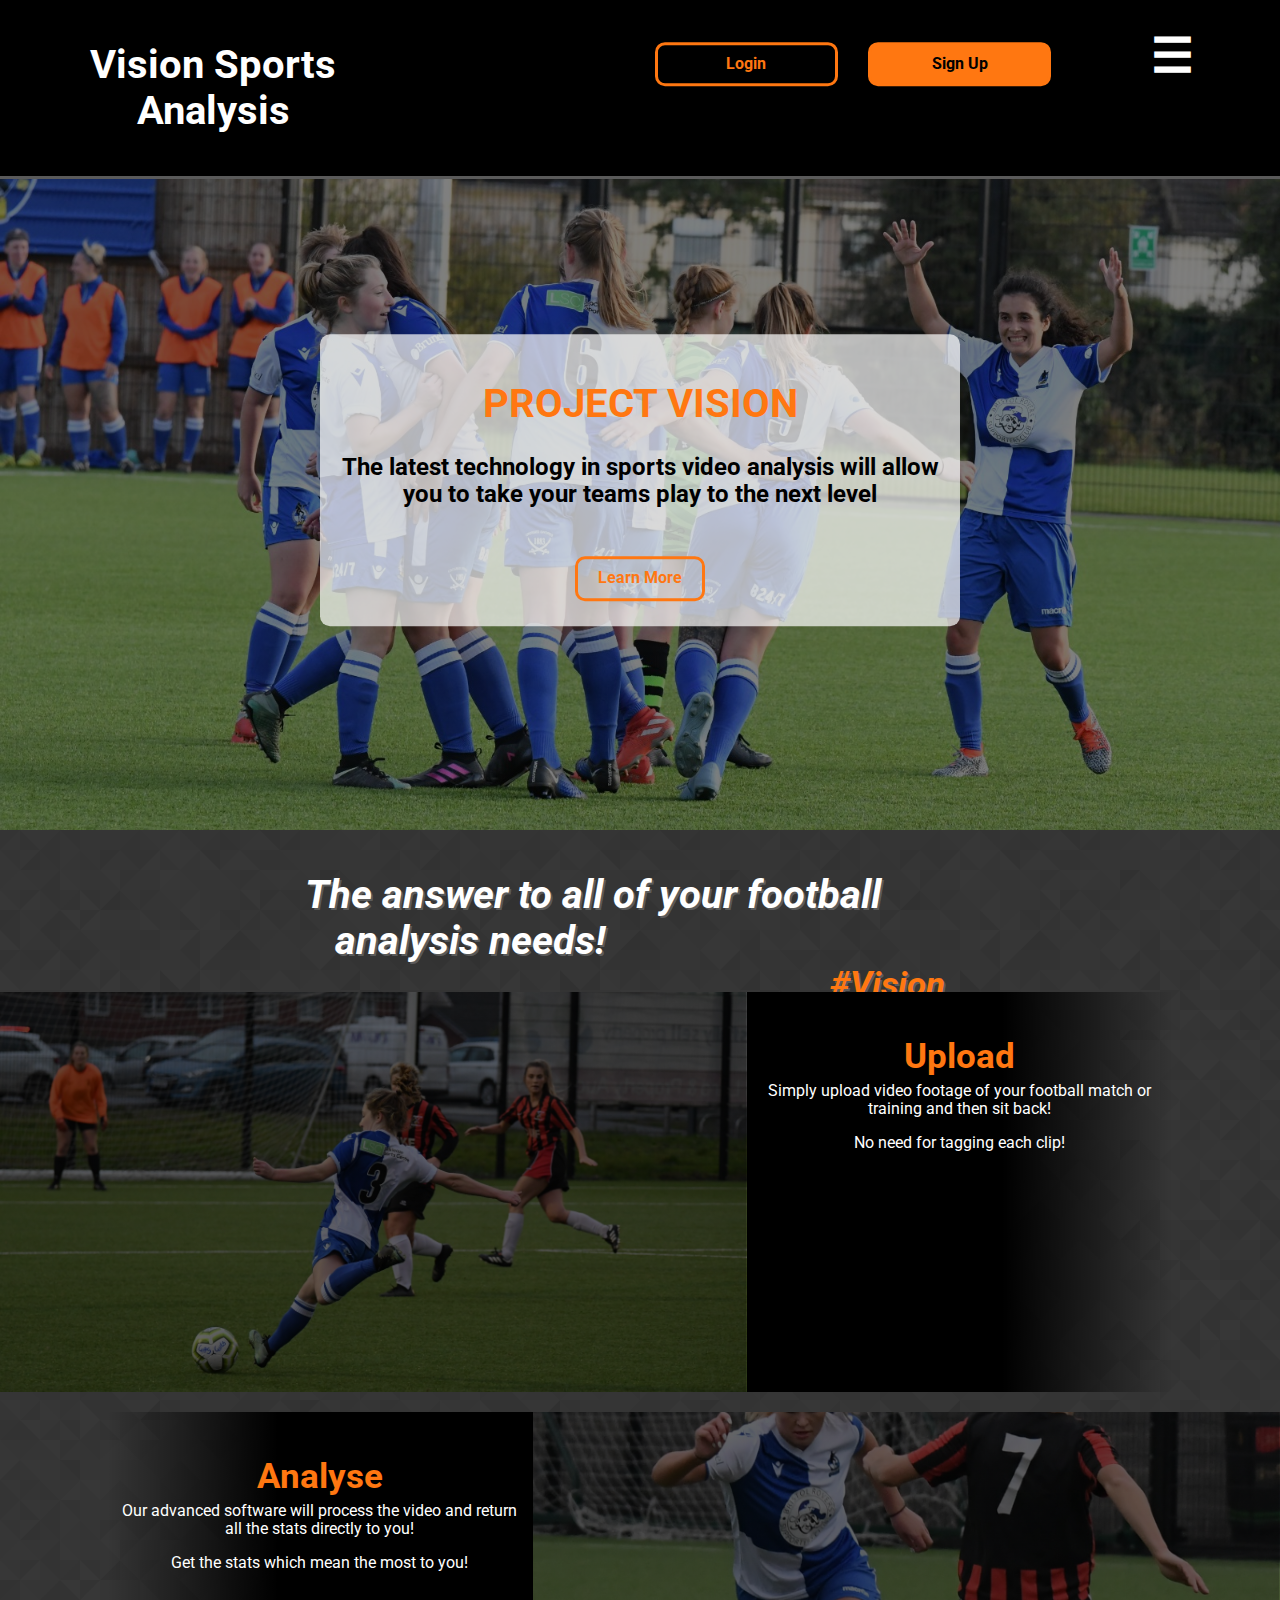
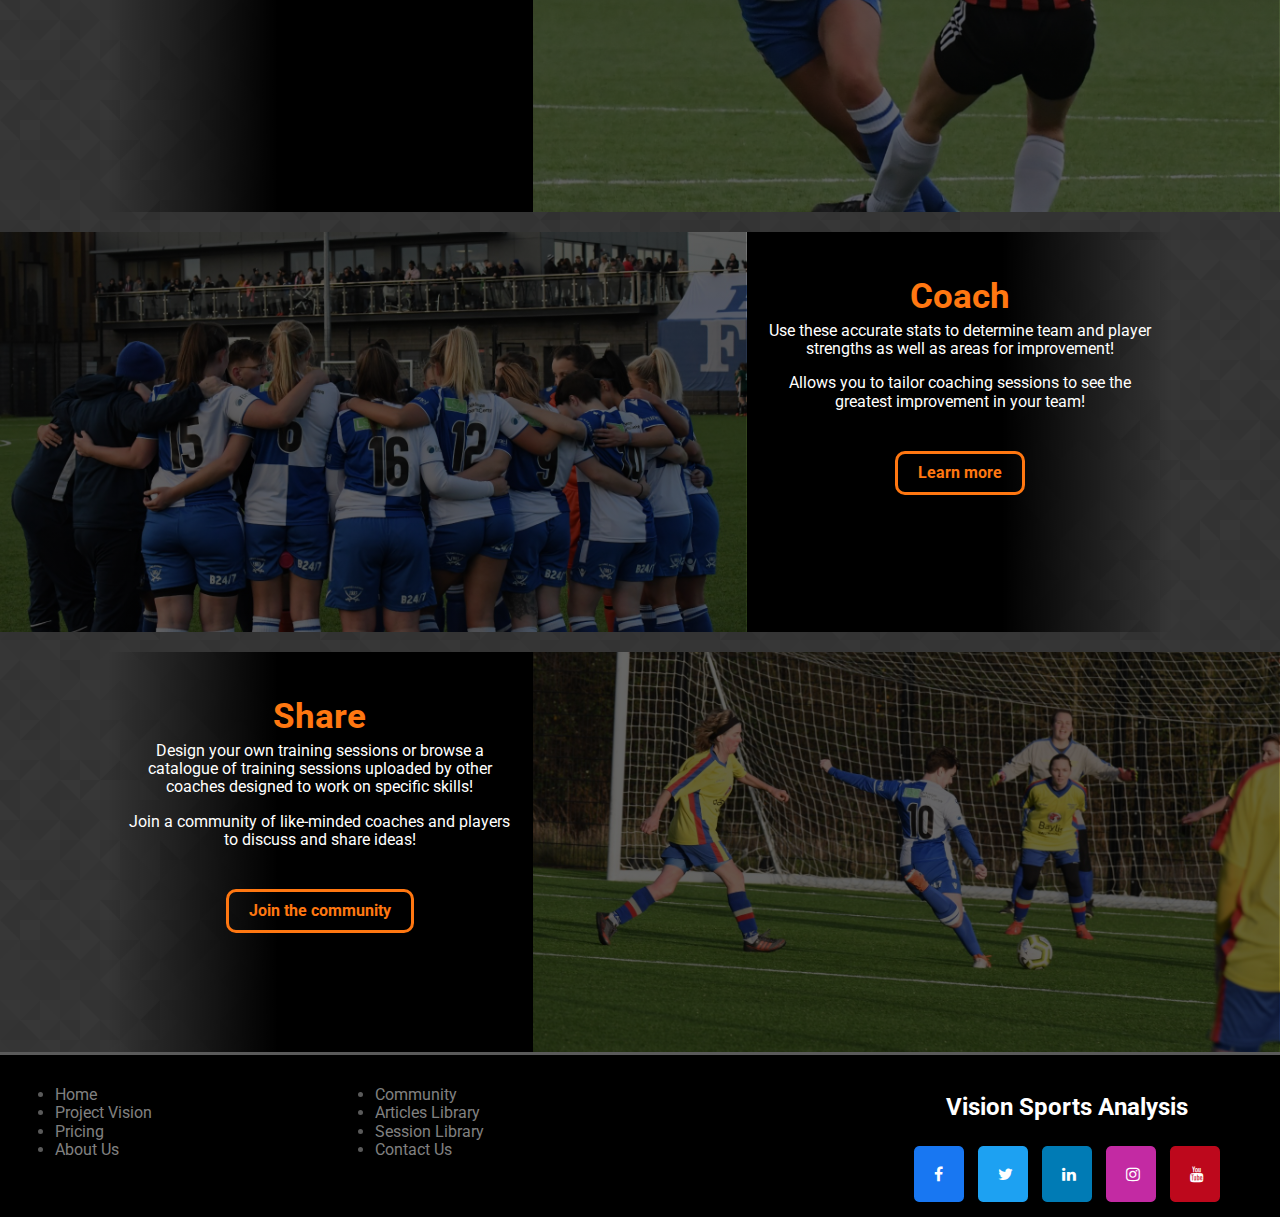
<file: index.html>
<!DOCTYPE html>
<html lang="en">

  <head>
    <meta charset="UTF-8">
    <meta name="viewport" content="width=device-width, initial-scale=1.0">
    <meta name="description" content="Homepage for our advanced software for analysing football matches and training sessions for coaches, players and clubs looking to use stat-based information to improve their team's performance. Also a centre for a coaching community allowing coaches to discuss and share training sessions">
    <meta name="keywords" content="Football,Analysis,Analytics,Statistics,Stats,Video,Track,Match,Improve,Improvement,Coach,Accurate,Tactics,Intelligent,Train">
    <meta name="Author" content="Tom Galliford">
    <title>Vision Sports Analysis</title>
    <link href="./css/normalize.css" type="text/css" rel="stylesheet" media="screen">
    <link href="./css/grid.css" type="text/css" rel="stylesheet" media="screen">
    <link href="./css/style.css" type="text/css" rel="stylesheet" media="screen">
    <link href="https://fonts.googleapis.com/css2?family=Nunito:ital,wght@0,400;0,700;1,400;1,700&family=Roboto:ital,wght@0,400;0,700;1,400;1,700&display=swap" rel="stylesheet">
    <link rel="stylesheet" href="https://cdnjs.cloudflare.com/ajax/libs/font-awesome/4.7.0/css/font-awesome.min.css">
  </head>

  <body>
    <header class="jumbotron">

      <div class="row">

        <div class="grid_4">
          <h1 class="logo">Vision Sports Analysis</h1> <!-- replace with logo -->
        </div>

        <div class="grid_2 small-hidden medium-hidden"></div>

        <div class="grid_2">
          <button class="log-in" onclick="document.getElementById('login').style.display='block'">Login</button>
        </div>

        <div id="login" class="modal">
          
          <form class="modal-content animate" action="/action_page.php" method="post">
            <div class="imgcontainer">
              <span onclick="document.getElementById('login').style.display='none'" class="close" title="Close Modal">&times;</span>
              <img src="./img/avatars.png" alt="Avatar" class="avatar">
            </div>

            <div class="formContainer">
              <label for="uname"><b>Username</b></label>
              <input type="text" placeholder="Enter Username" name="uname" required>

              <label for="psw"><b>Password</b></label>
              <input type="password" placeholder="Enter Password" name="psw" required>

              <label>
                <input type="checkbox" checked="checked" name="remember"> Remember me
              </label>

              <button type="submit">Login</button>
              
            </div>

            <div class="formContainer">
              <button type="button" onclick="document.getElementById('login').style.display='none'" class="cancelbtn">Cancel</button>
              <span class="psw">Forgot <a href="#">password?</a></span>
            </div>
          </form>
        </div>

        <div class="grid_2">
          <button class="sign-up" onclick="document.getElementById('signup').style.display='block'">Sign Up</button>
        </div>

        <div id="signup" class="modal">
          
          <form class="modal-content animate" action="/action_page.php">
            <div class="imgcontainer">
              <span onclick="document.getElementById('signup').style.display='none'" class="close" title="Close Modal">&times;</span>
            </div>

            <div class="formContainer">
              <h1>Sign Up</h1>
              <p>Please fill in this form to create an account.</p>
              <hr>
              <label for="email"><b>Email</b></label>
              <input type="text" placeholder="Enter Email" name="email" required>

              <label for="psw"><b>Password</b></label>
              <input type="password" placeholder="Enter Password" name="psw" required>

              <label for="psw-repeat"><b>Repeat Password</b></label>
              <input type="password" placeholder="Repeat Password" name="psw-repeat" required>

              <label>
                <input type="checkbox" checked="checked" name="remember">Remember me
              </label>

              <p>By creating an account you agree to our <a href="#" style="color:dodgerblue">Terms & Privacy</a>.</p>

              <div class="clearfix">
                <button type="submit" class="signup">Sign Up</button>
                <button type="button" onclick="document.getElementById('signup').style.display='none'" class="cancelbtn">Cancel</button>
              </div>
            </div>
          </form>
        </div>

        <nav class="grid_2">
          <div id= "homepageSidebar" class="sidebar">
            <a href="javascript:void(0)" class="closeBtn" onClick="closeNav()">&times;</a>
            <a href="#index" class="active">Home</a>
            <a href="./product.html">Project Vision</a>
            <a href="./pricing.html">Pricing</a>
            <a href="./about.html">About Us</a>
            <a href="./community.html">Community</a>
            <a href="./contact.html">Contact Us</a>
          </div>

          <div id="main">
            <a href="javascript:void(0)" class="btn openBtn" onClick="openNav()">&#9776;</a>
          </div>
        </nav>

      </div>

    </header>

    <main>
      <div class="hpHeroImg">
        <div class="hpHeroText">
          <h1 class="hpHeroTitle">Project Vision</h1>
          <h3>The latest technology in sports video analysis will allow you to take your teams play to the next level</h3>
          <br>
          <a href="#product" class="btn pageBtn">Learn More</a>
        </div>
      </div>
      
      <div class="jumbotron tag">
        <div class="row">
          <div class="grid_3 small-hidden medium-hidden"></div>
          <div class="grid_6 tagline">
            <h1>The answer to all of your football analysis needs!</h1>
            <h2>#Vision</h2>
          </div>
          <div class="grid_3 small-hidden"></div>
        </div>
      </div>

      <div class="hpStrip">
        <div class="row">

          <div class="grid_7 imgBlock img1"></div>

          <div class="grid_4 info fadeBlackRight">
            <h2>Upload</h2>
            <p>Simply upload video footage of your football match or training and then sit back!</p>
            <p>No need for tagging each clip!</p>
          </div>

          <div class="grid_1 small-hidden medium-hidden"></div>

        </div>
      </div>

      <div class="hpStrip">
        <div class="row">

          <div class="grid_1 small-hidden medium-hidden"></div>

          <div class="grid_4 info fadeBlackLeft">
            <h2>Analyse</h2>
            <p>Our advanced software will process the video and return all the stats directly to you!</p>
            <p>Get the stats which mean the most to you!</p>
          </div>

          <div class="grid_7 imgBlock img2 small-hidden medium-hidden"></div>

        </div>
      </div>

      <div class="hpStrip">
        <div class="row">

          <div class="grid_7 imgBlock img3"></div>

          <div class="grid_4 info fadeBlackRight">
            <h2>Coach</h2>
            <p>Use these accurate stats to determine team and player strengths as well as areas for improvement!</p>
            <p>Allows you to tailor coaching sessions to see the greatest improvement in your team!</p>
            <br>
            <a href="#product" class="btn pageBtn">Learn more</a>
          </div>

          <div class="grid_1 small-hidden medium-hidden"></div>

        </div>
      </div>

      <div class="hpStrip">
        <div class="row">

          <div class="grid_1 small-hidden medium-hidden"></div>

          <div class="grid_4 info fadeBlackLeft">
            <h2>Share</h2>
            <p>Design your own training sessions or browse a catalogue of training sessions uploaded by other coaches designed to work on specific skills!</p>
            <p>Join a community of like-minded coaches and players to discuss and share ideas!</p>
            <br>
            <a href="community" class="btn pageBtn">Join the community</a>
          </div>

          <div class="grid_7 imgBlock img4"></div>

        </div>
      </div>
    
    </main>

    <footer>
      <div class="row">

        <div class="grid_3 sitemap">
          <ul>
            <li><a href="./index.html">Home</a></li>
            <li><a href="./product.html">Project Vision</a></li>
            <li><a href="./pricing.html">Pricing</a></li>
            <li><a href="./about.html">About Us</a></li>
          </ul>
        </div>

        <div class="grid_3 sitemap">
          <ul>
            <li><a href="./community.html">Community</a></li>
            <li><a href="./articles.html">Articles Library</a></li>
            <li><a href="./sessions.html">Session Library</a></li>
            <li><a href="./contact.html">Contact Us</a></li>
          </ul>
        </div>
        
        <div class="grid_2 small-hidden medium-hidden"></div>

        <div class="grid_4 social">
          <h3>Vision Sports Analysis</h3> <!-- replace with logo -->
          <a href="#" class="fa fa-facebook"></a>
          <a href="https://twitter.com/VisionSanalysis" target="_blank" class="fa fa-twitter"></a>
          <a href="#" class="fa fa-linkedin"></a>
          <a href="https://www.instagram.com/visionsportsanalysis" target="_blank" class="fa fa-instagram"></a>
          <a href="https://l.facebook.com/l.php?u=https%3A%2F%2Fwww.youtube.com%2Fchannel%2FUCJMlMpmzlQEu4GajwD4Kb8w%3Fview_as%3Dsubscriber%26fbclid%3DIwAR2nHlU3dbL7-hqOFlxXmWkXJ-7Jcb5nbASaOFx1qdFkIwiiYnQ-AO9zPuc&h=AT0xfhArbcptgBNAmVTzAsX513XvX2G_WVdCe6Vv3ESGJ0VikAcWCQ7AUiXtu38A7yjB9ChOfskvEZMcL95c4cQ9toLPKFj47XTWEYZZSztoNjjZm_5NbcEVr2TnQyWmi1kXY45_ZNiAppPC1hK3iw" target="_blank" class="fa fa-youtube"></a>
        </div>
      </div>
    </footer>

    <script src="./javascript/sidebar.js"></script>
    
  </body>
</html>
</file>
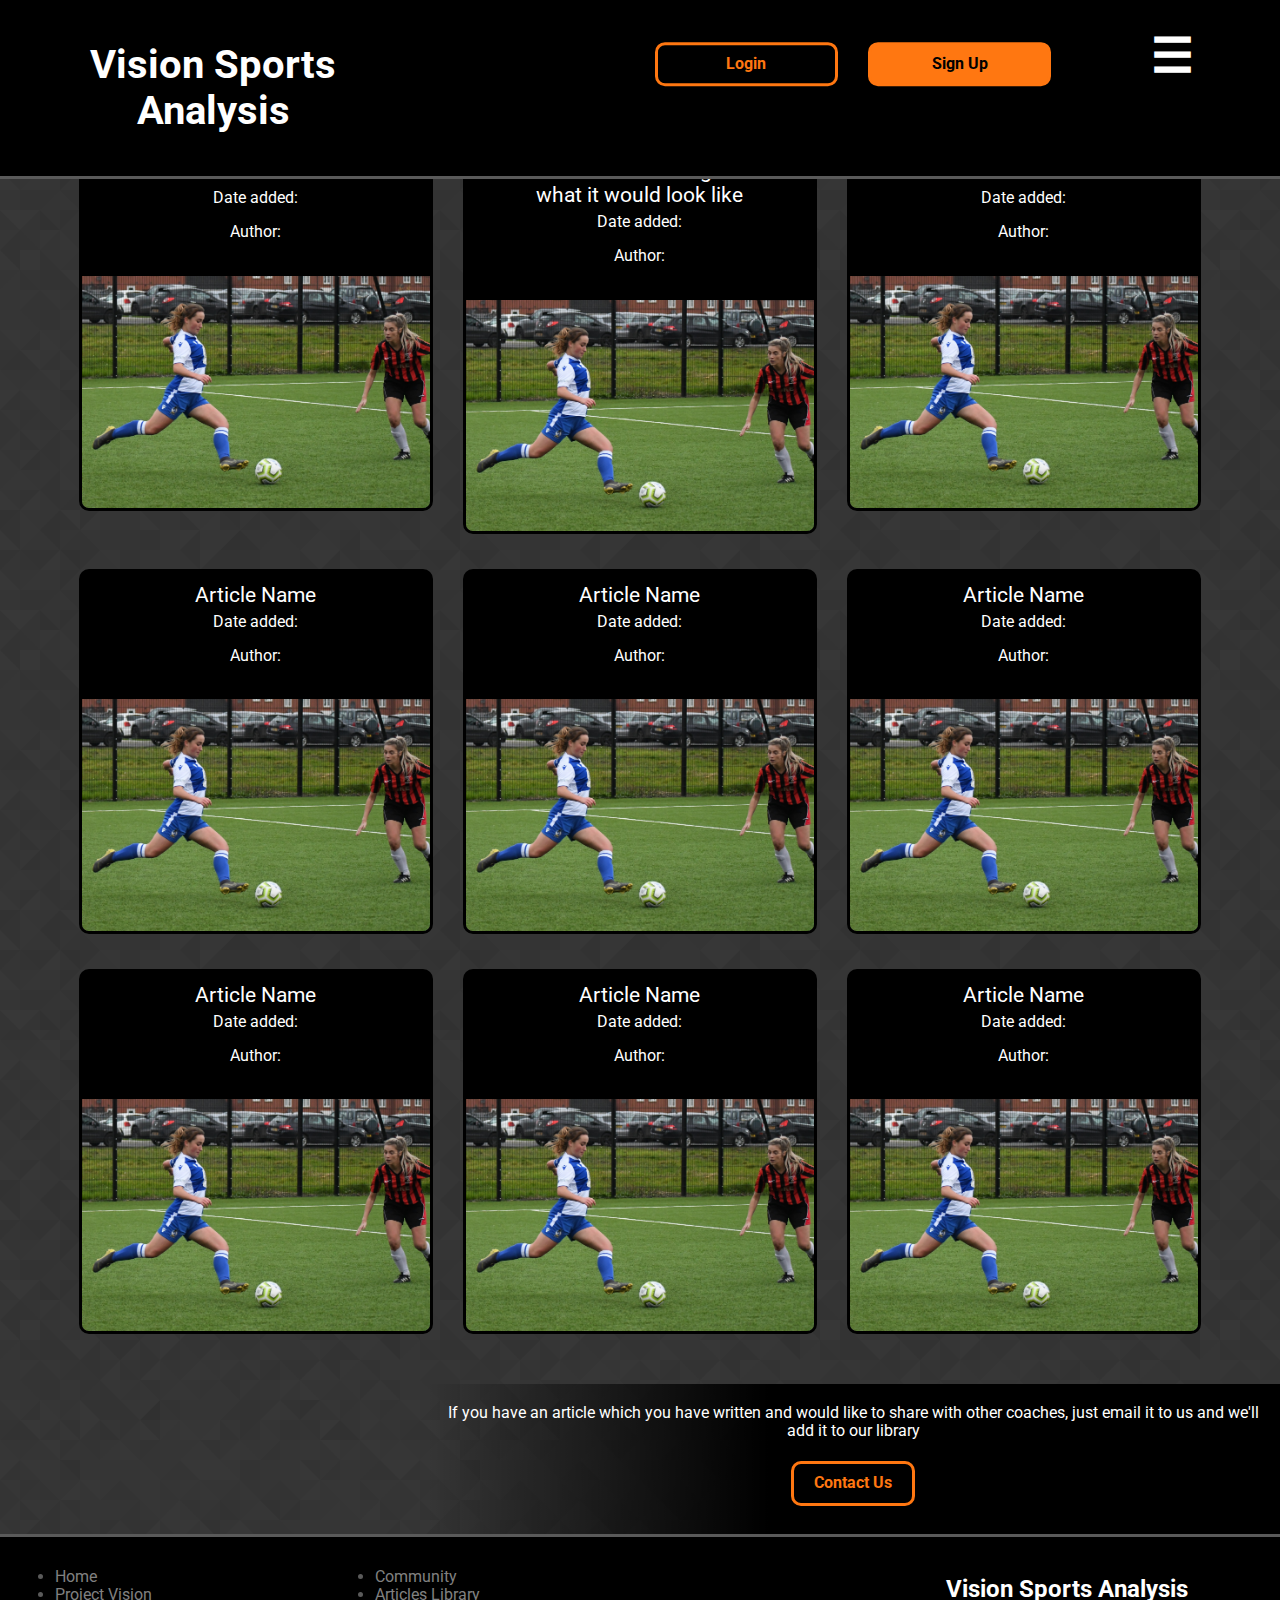
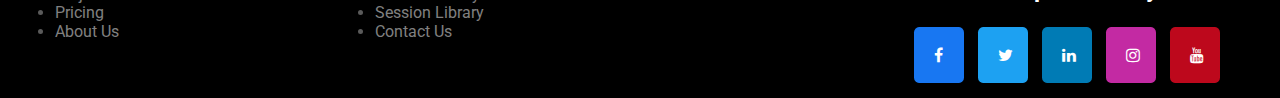
<file: articles.html>
<!DOCTYPE html>
<html lang="en">

  <head>
    <meta charset="UTF-8">
    <meta name="viewport" content="width=device-width, initial-scale=1.0">
    <meta name="description" content="The library of articles for our advanced software for analysing football matches and training sessions for coaches, players and clubs looking to use stat-based information to improve their team's performance. Also a centre for a coaching community allowing coaches to discuss and share training sessions">
    <meta name="keywords" content="Football,Analysis,Analytics,Statistics,Stats,Video,Track,Match,Improve,Improvement,Coach,Accurate,Tactics,Intelligent,Train,Community,Share,Sessions">
    <meta name="Author" content="Tom Galliford">
    <title>Vision Sports Analysis</title>
    <link href="./css/normalize.css" type="text/css" rel="stylesheet" media="screen">
    <link href="./css/grid.css" type="text/css" rel="stylesheet" media="screen">
    <link href="./css/style.css" type="text/css" rel="stylesheet" media="screen">
    <link href="https://fonts.googleapis.com/css2?family=Nunito:ital,wght@0,400;0,700;1,400;1,700&family=Roboto:ital,wght@0,400;0,700;1,400;1,700&display=swap" rel="stylesheet">
    <link rel="stylesheet" href="https://cdnjs.cloudflare.com/ajax/libs/font-awesome/4.7.0/css/font-awesome.min.css">
  </head>

  <body>
    <header class="jumbotron">

      <div class="row">

        <div class="grid_4">
          <h1 class="logo">Vision Sports Analysis</h1> <!-- replace with logo -->
        </div>

        <div class="grid_2 small-hidden medium-hidden"></div>

        <div class="grid_2">
          <button class="log-in" onclick="document.getElementById('login').style.display='block'">Login</button>
        </div>

        <div id="login" class="modal">
          
          <form class="modal-content animate" action="/action_page.php" method="post">
            <div class="imgcontainer">
              <span onclick="document.getElementById('login').style.display='none'" class="close" title="Close Modal">&times;</span>
              <img src="./img/avatars.png" alt="Avatar" class="avatar">
            </div>

            <div class="formContainer">
              <label for="uname"><b>Username</b></label>
              <input type="text" placeholder="Enter Username" name="uname" required>

              <label for="psw"><b>Password</b></label>
              <input type="password" placeholder="Enter Password" name="psw" required>

              <label>
                <input type="checkbox" checked="checked" name="remember"> Remember me
              </label>

              <button type="submit">Login</button>
              
            </div>

            <div class="formContainer">
              <button type="button" onclick="document.getElementById('login').style.display='none'" class="cancelbtn">Cancel</button>
              <span class="psw">Forgot <a href="#">password?</a></span>
            </div>
          </form>
        </div>

        <div class="grid_2">
          <button class="sign-up" onclick="document.getElementById('signup').style.display='block'">Sign Up</button>
        </div>

        <div id="signup" class="modal">
          
          <form class="modal-content animate" action="/action_page.php">
            <div class="imgcontainer">
              <span onclick="document.getElementById('signup').style.display='none'" class="close" title="Close Modal">&times;</span>
            </div>

            <div class="formContainer">
              <h1>Sign Up</h1>
              <p>Please fill in this form to create an account.</p>
              <hr>
              <label for="email"><b>Email</b></label>
              <input type="text" placeholder="Enter Email" name="email" required>

              <label for="psw"><b>Password</b></label>
              <input type="password" placeholder="Enter Password" name="psw" required>

              <label for="psw-repeat"><b>Repeat Password</b></label>
              <input type="password" placeholder="Repeat Password" name="psw-repeat" required>

              <label>
                <input type="checkbox" checked="checked" name="remember">Remember me
              </label>

              <p>By creating an account you agree to our <a href="#" style="color:dodgerblue">Terms & Privacy</a>.</p>

              <div class="clearfix">
                <button type="submit" class="signup">Sign Up</button>
                <button type="button" onclick="document.getElementById('signup').style.display='none'" class="cancelbtn">Cancel</button>
              </div>
            </div>
          </form>
        </div>

        <nav class="grid_2">
          <div id= "homepageSidebar" class="sidebar">
            <a href="javascript:void(0)" class="closeBtn" onClick="closeNav()">&times;</a>
            <a href="./index.html">Home</a>
            <a href="./product.html">Project Vision</a>
            <a href="./pricing.html">Pricing</a>
            <a href="./about.html">About Us</a>
            <a href="./community.html" class="active">Community</a>
            <a href="./contact.html">Contact Us</a>
          </div>

          <div id="main">
            <a href="javascript:void(0)" class="btn openBtn" onClick="openNav()">&#9776;</a>
          </div>
        </nav>

      </div>

    </header>

    <main>
      <div class="container">
        <div class="row">
          <div class="grid_4">
            <div class="articleName">
              <a href="#">Article Name</a>
              <p>Date added: </p>
              <p>Author: </p>
            </div>
            <div class="articleImg">
              <a href="#">
                <img src="./img/BRWFC-strike6.jpg" alt="strike">
              </a>
            </div>
          </div>
          <div class="grid_4">
            <div class="articleName">
              <a href="#">Article Name made longer to see what it would look like</a>
              <p>Date added: </p>
              <p>Author: </p>
            </div>
            <div class="articleImg">
              <a href="#">
                <img src="./img/BRWFC-strike6.jpg" alt="strike">
              </a>
            </div>
          </div>
          <div class="grid_4">
            <div class="articleName">
              <a href="#">Article Name</a>
              <p>Date added: </p>
              <p>Author: </p>
            </div>
            <div class="articleImg">
              <a href="#">
                <img src="./img/BRWFC-strike6.jpg" alt="strike">
              </a>
            </div>
          </div>
        </div>

        <div class="row">
          <div class="grid_4">
            <div class="articleName">
              <a href="#">Article Name</a>
              <p>Date added: </p>
              <p>Author: </p>
            </div>
            <div class="articleImg">
              <a href="#">
                <img src="./img/BRWFC-strike6.jpg" alt="strike">
              </a>
            </div>
          </div>
          <div class="grid_4">
            <div class="articleName">
              <a href="#">Article Name</a>
              <p>Date added: </p>
              <p>Author: </p>
            </div>
            <div class="articleImg">
              <a href="#">
                <img src="./img/BRWFC-strike6.jpg" alt="strike">
              </a>
            </div>
          </div>
          <div class="grid_4">
            <div class="articleName">
              <a href="#">Article Name</a>
              <p>Date added: </p>
              <p>Author: </p>
            </div>
            <div class="articleImg">
              <a href="#">
                <img src="./img/BRWFC-strike6.jpg" alt="strike">
              </a>
            </div>
          </div>
        </div>

        <div class="row">
          <div class="grid_4">
            <div class="articleName">
              <a href="#">Article Name</a>
              <p>Date added: </p>
              <p>Author: </p>
            </div>
            <div class="articleImg">
              <a href="#">
                <img src="./img/BRWFC-strike6.jpg" alt="strike">
              </a>
            </div>
          </div>
          <div class="grid_4">
            <div class="articleName">
              <a href="#">Article Name</a>
              <p>Date added: </p>
              <p>Author: </p>
            </div>
            <div class="articleImg">
              <a href="#">
                <img src="./img/BRWFC-strike6.jpg" alt="strike">
              </a>
            </div>
          </div>
          <div class="grid_4">
            <div class="articleName">
              <a href="#">Article Name</a>
              <p>Date added: </p>
              <p>Author: </p>
            </div>
            <div class="articleImg">
              <a href="#">
                <img src="./img/BRWFC-strike6.jpg" alt="strike">
              </a>
            </div>
          </div>
        </div>
      </div>

      <div class="row sessionRow">
        <div class="grid_4"></div>
        <div class="grid_8 shareSession fadeBlackLeft">
          <p>If you have an article which you have written and would like to share with other coaches, just email it to us and we'll add it to our library</p>
          <a href="./contact.html" class="btn pageBtn">Contact Us</a>
        </div>
      </div>

    </main>

    <footer>
      <div class="row">

        <div class="grid_3 sitemap">
          <ul>
            <li><a href="./index.html">Home</a></li>
            <li><a href="./product.html">Project Vision</a></li>
            <li><a href="./pricing.html">Pricing</a></li>
            <li><a href="./about.html">About Us</a></li>
          </ul>
        </div>

        <div class="grid_3 sitemap">
          <ul>
            <li><a href="./community.html">Community</a></li>
            <li><a href="./articles.html">Articles Library</a></li>
            <li><a href="./sessions.html">Session Library</a></li>
            <li><a href="./contact.html">Contact Us</a></li>
          </ul>
        </div>
        
        <div class="grid_2 small-hidden medium-hidden"></div>

        <div class="grid_4 social">
          <h3>Vision Sports Analysis</h3> <!-- replace with logo -->
          <a href="#" class="fa fa-facebook"></a>
          <a href="https://twitter.com/VisionSanalysis" target="_blank" class="fa fa-twitter"></a>
          <a href="#" class="fa fa-linkedin"></a>
          <a href="https://www.instagram.com/visionsportsanalysis" target="_blank" class="fa fa-instagram"></a>
          <a href="https://l.facebook.com/l.php?u=https%3A%2F%2Fwww.youtube.com%2Fchannel%2FUCJMlMpmzlQEu4GajwD4Kb8w%3Fview_as%3Dsubscriber%26fbclid%3DIwAR2nHlU3dbL7-hqOFlxXmWkXJ-7Jcb5nbASaOFx1qdFkIwiiYnQ-AO9zPuc&h=AT0xfhArbcptgBNAmVTzAsX513XvX2G_WVdCe6Vv3ESGJ0VikAcWCQ7AUiXtu38A7yjB9ChOfskvEZMcL95c4cQ9toLPKFj47XTWEYZZSztoNjjZm_5NbcEVr2TnQyWmi1kXY45_ZNiAppPC1hK3iw" target="_blank" class="fa fa-youtube"></a>
        </div>
      </div>
    </footer>

    <script src="./javascript/sidebar.js"></script>
    
  </body>
</html>
</file>
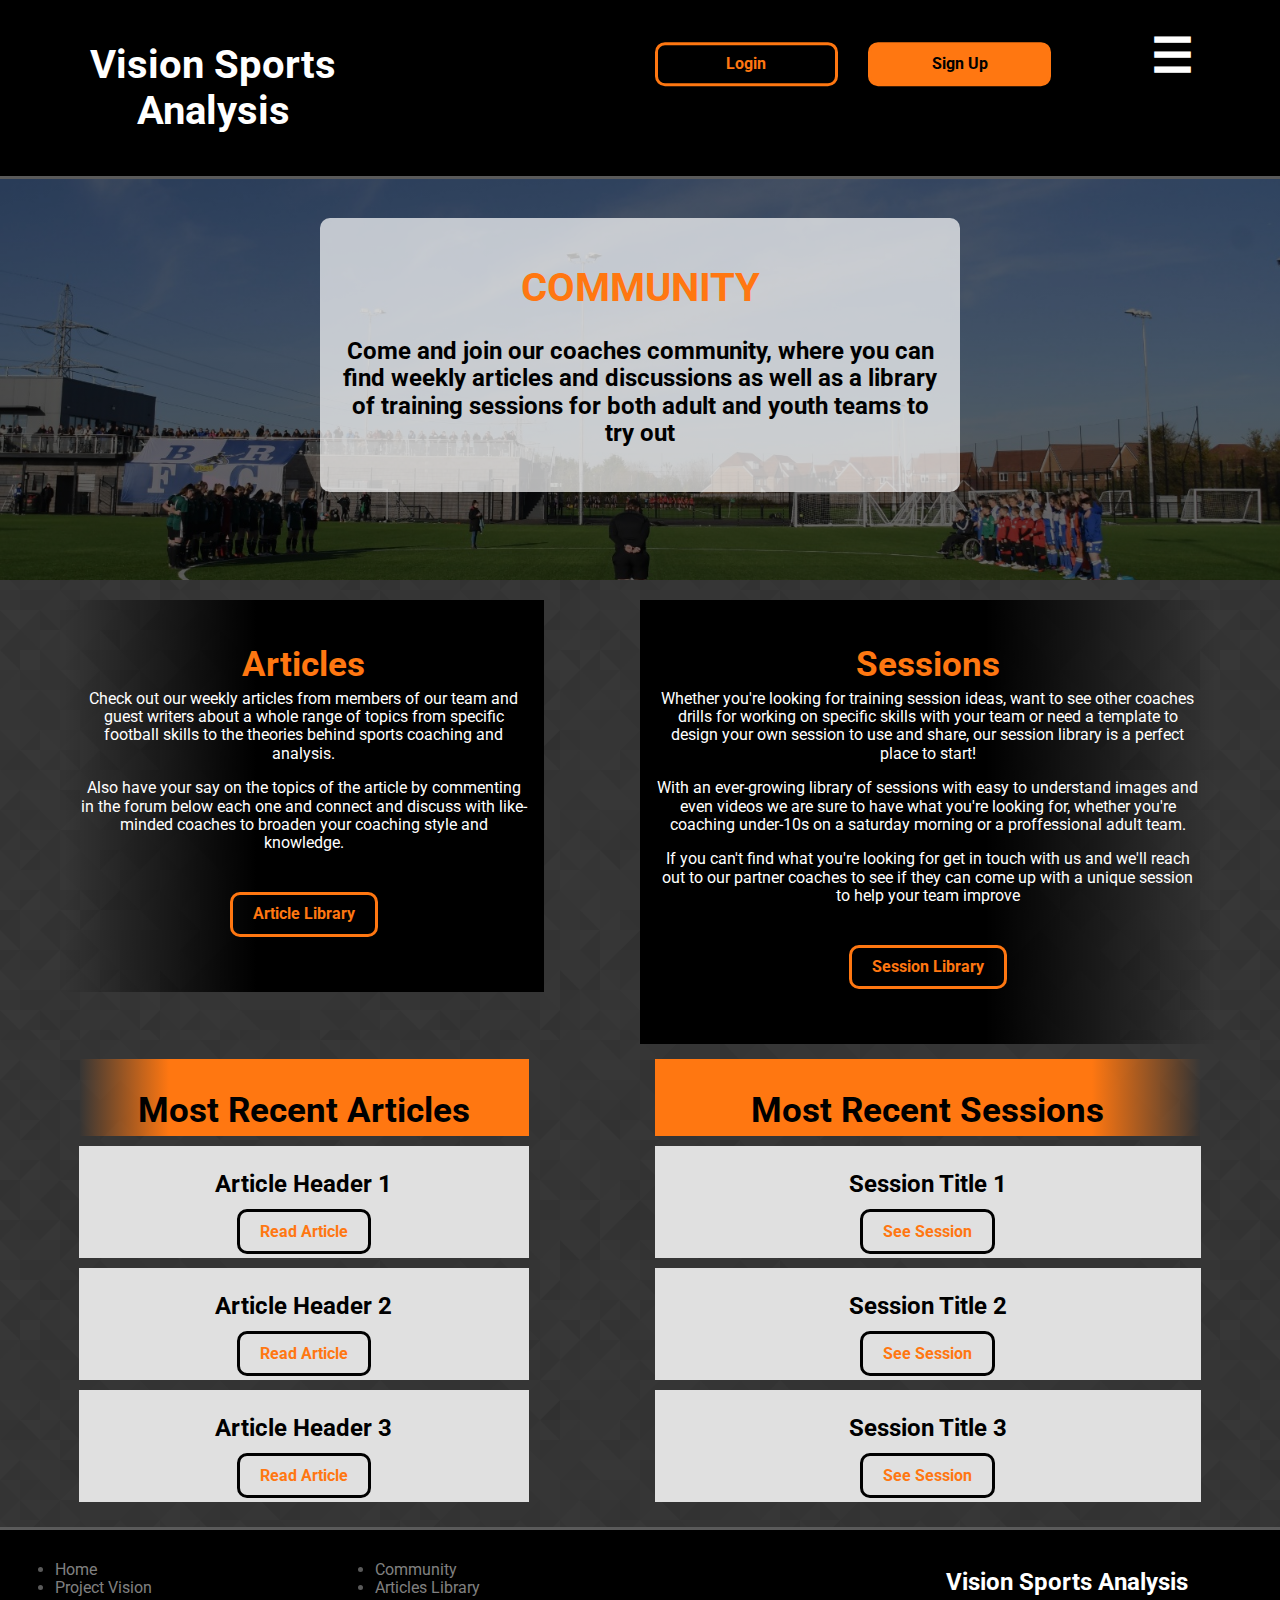
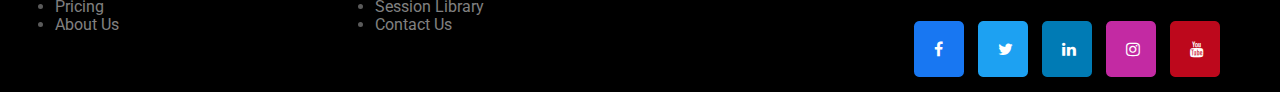
<file: community.html>
<!DOCTYPE html>
<html lang="en">

  <head>
    <meta charset="UTF-8">
    <meta name="viewport" content="width=device-width, initial-scale=1.0">
    <meta name="description" content="The community page for our advanced software for analysing football matches and training sessions for coaches, players and clubs looking to use stat-based information to improve their team's performance. Also a centre for a coaching community allowing coaches to discuss and share training sessions">
    <meta name="keywords" content="Football,Analysis,Analytics,Statistics,Stats,Video,Track,Match,Improve,Improvement,Coach,Accurate,Tactics,Intelligent,Train,Community,Share,Sessions">
    <meta name="Author" content="Tom Galliford">
    <title>Vision Sports Analysis</title>
    <link href="./css/normalize.css" type="text/css" rel="stylesheet" media="screen">
    <link href="./css/grid.css" type="text/css" rel="stylesheet" media="screen">
    <link href="./css/style.css" type="text/css" rel="stylesheet" media="screen">
    <link href="https://fonts.googleapis.com/css2?family=Nunito:ital,wght@0,400;0,700;1,400;1,700&family=Roboto:ital,wght@0,400;0,700;1,400;1,700&display=swap" rel="stylesheet">
    <link rel="stylesheet" href="https://cdnjs.cloudflare.com/ajax/libs/font-awesome/4.7.0/css/font-awesome.min.css">
  </head>

  <body>
    <header class="jumbotron">

      <div class="row">

        <div class="grid_4">
          <h1 class="logo">Vision Sports Analysis</h1> <!-- replace with logo -->
        </div>

        <div class="grid_2 small-hidden medium-hidden"></div>

        <div class="grid_2">
          <button class="log-in" onclick="document.getElementById('login').style.display='block'">Login</button>
        </div>

        <div id="login" class="modal">
          
          <form class="modal-content animate" action="/action_page.php" method="post">
            <div class="imgcontainer">
              <span onclick="document.getElementById('login').style.display='none'" class="close" title="Close Modal">&times;</span>
              <img src="./img/avatars.png" alt="Avatar" class="avatar">
            </div>

            <div class="formContainer">
              <label for="uname"><b>Username</b></label>
              <input type="text" placeholder="Enter Username" name="uname" required>

              <label for="psw"><b>Password</b></label>
              <input type="password" placeholder="Enter Password" name="psw" required>

              <label>
                <input type="checkbox" checked="checked" name="remember"> Remember me
              </label>

              <button type="submit">Login</button>
              
            </div>

            <div class="formContainer">
              <button type="button" onclick="document.getElementById('login').style.display='none'" class="cancelbtn">Cancel</button>
              <span class="psw">Forgot <a href="#">password?</a></span>
            </div>
          </form>
        </div>

        <div class="grid_2">
          <button class="sign-up" onclick="document.getElementById('signup').style.display='block'">Sign Up</button>
        </div>

        <div id="signup" class="modal">
          
          <form class="modal-content animate" action="/action_page.php">
            <div class="imgcontainer">
              <span onclick="document.getElementById('signup').style.display='none'" class="close" title="Close Modal">&times;</span>
            </div>

            <div class="formContainer">
              <h1>Sign Up</h1>
              <p>Please fill in this form to create an account.</p>
              <hr>
              <label for="email"><b>Email</b></label>
              <input type="text" placeholder="Enter Email" name="email" required>

              <label for="psw"><b>Password</b></label>
              <input type="password" placeholder="Enter Password" name="psw" required>

              <label for="psw-repeat"><b>Repeat Password</b></label>
              <input type="password" placeholder="Repeat Password" name="psw-repeat" required>

              <label>
                <input type="checkbox" checked="checked" name="remember">Remember me
              </label>

              <p>By creating an account you agree to our <a href="#" style="color:dodgerblue">Terms & Privacy</a>.</p>

              <div class="clearfix">
                <button type="submit" class="signup">Sign Up</button>
                <button type="button" onclick="document.getElementById('signup').style.display='none'" class="cancelbtn">Cancel</button>
              </div>
            </div>
          </form>
        </div>

        <nav class="grid_2">
          <div id= "homepageSidebar" class="sidebar">
            <a href="javascript:void(0)" class="closeBtn" onClick="closeNav()">&times;</a>
            <a href="./index.html">Home</a>
            <a href="./product.html">Project Vision</a>
            <a href="./pricing.html">Pricing</a>
            <a href="./about.html">About Us</a>
            <a href="#community" class="active">Community</a>
            <a href="./contact.html">Contact Us</a>
          </div>

          <div id="main">
            <a href="javascript:void(0)" class="btn openBtn" onClick="openNav()">&#9776;</a>
          </div>
        </nav>

      </div>

    </header>

    <main>
      <div class="heroImg communityImg">
        <div class="heroText">
          <h1 class="heroTitle">Community</h1>
          <h3>Come and join our coaches community, where you can find weekly articles and discussions as well as a library of training sessions for both adult and youth teams to try out</h3>
        </div>
      </div>

      <div class="container">
        <div class="row">
          <div class="grid_5 fadeBlackLeft communityBox">
            <h2>Articles</h2>
            <p>Check out our weekly articles from members of our team and guest writers about a whole range of topics from specific football skills to the theories behind sports coaching and analysis.</p>
            <p>Also have your say on the topics of the article by commenting in the forum below each one and connect and discuss with like-minded coaches to broaden your coaching style and knowledge.</p>
            <br>
            <a href="./articles.html" class="btn pageBtn">Article Library</a>
          </div>

          <div class="grid_1"></div>

          <div class="grid_6 fadeBlackRight communityBox">
            <h2>Sessions</h2>
            <p>Whether you're looking for training session ideas, want to see other coaches drills for working on specific skills with your team or need a template to design your own session to use and share, our session library is a perfect place to start!</p>
            <p>With an ever-growing library of sessions with easy to understand images and even videos we are sure to have what you're looking for, whether you're coaching under-10s on a saturday morning or a proffessional adult team.</p>
            <p>If you can't find what you're looking for get in touch with us and we'll reach out to our partner coaches to see if they can come up with a unique session to help your team improve</p>
            <br>
            <a href="./sessions.html" class="btn pageBtn">Session Library</a>
          </div>
        </div>

        <div class="row">
          <div class="grid_5">
            <div class="mostRecentTitle fadeOrangeLeft">
              <h2>Most Recent Articles</h2>
            </div>
            <div class="mostRecentLinks">
              <h3>Article Header 1</h3>
              <a href="#" class="btn">Read Article</a>
            </div>
            <div class="mostRecentLinks">
              <h3>Article Header 2</h3>
              <a href="#" class="btn">Read Article</a>
            </div>
            <div class="mostRecentLinks">
              <h3>Article Header 3</h3>
              <a href="#" class="btn">Read Article</a>
            </div>
          </div>

          <div class="grid_1"></div>

          <div class="grid_6">
            <div class="mostRecentTitle fadeOrangeRight">
              <h2>Most Recent Sessions</h2>
            </div>
            <div class="mostRecentLinks">
              <h3>Session Title 1</h3>
              <a href="#" class="btn">See Session</a>
            </div>
            <div class="mostRecentLinks">
              <h3>Session Title 2</h3>
              <a href="#" class="btn">See Session</a>
            </div>
            <div class="mostRecentLinks">
              <h3>Session Title 3</h3>
              <a href="#" class="btn">See Session</a>
            </div>
          </div>
        </div>

      </div>

    </main>

    <footer>
      <div class="row">

        <div class="grid_3 sitemap">
          <ul>
            <li><a href="./index.html">Home</a></li>
            <li><a href="./product.html">Project Vision</a></li>
            <li><a href="./pricing.html">Pricing</a></li>
            <li><a href="./about.html">About Us</a></li>
          </ul>
        </div>

        <div class="grid_3 sitemap">
          <ul>
            <li><a href="./community.html">Community</a></li>
            <li><a href="./articles.html">Articles Library</a></li>
            <li><a href="./sessions.html">Session Library</a></li>
            <li><a href="./contact.html">Contact Us</a></li>
          </ul>
        </div>
        
        <div class="grid_2 small-hidden medium-hidden"></div>

        <div class="grid_4 social">
          <h3>Vision Sports Analysis</h3> <!-- replace with logo -->
          <a href="#" class="fa fa-facebook"></a>
          <a href="https://twitter.com/VisionSanalysis" target="_blank" class="fa fa-twitter"></a>
          <a href="#" class="fa fa-linkedin"></a>
          <a href="https://www.instagram.com/visionsportsanalysis" target="_blank" class="fa fa-instagram"></a>
          <a href="https://l.facebook.com/l.php?u=https%3A%2F%2Fwww.youtube.com%2Fchannel%2FUCJMlMpmzlQEu4GajwD4Kb8w%3Fview_as%3Dsubscriber%26fbclid%3DIwAR2nHlU3dbL7-hqOFlxXmWkXJ-7Jcb5nbASaOFx1qdFkIwiiYnQ-AO9zPuc&h=AT0xfhArbcptgBNAmVTzAsX513XvX2G_WVdCe6Vv3ESGJ0VikAcWCQ7AUiXtu38A7yjB9ChOfskvEZMcL95c4cQ9toLPKFj47XTWEYZZSztoNjjZm_5NbcEVr2TnQyWmi1kXY45_ZNiAppPC1hK3iw" target="_blank" class="fa fa-youtube"></a>
        </div>
      </div>
    </footer>

    <script src="./javascript/sidebar.js"></script>
    
  </body>
</html>
</file>
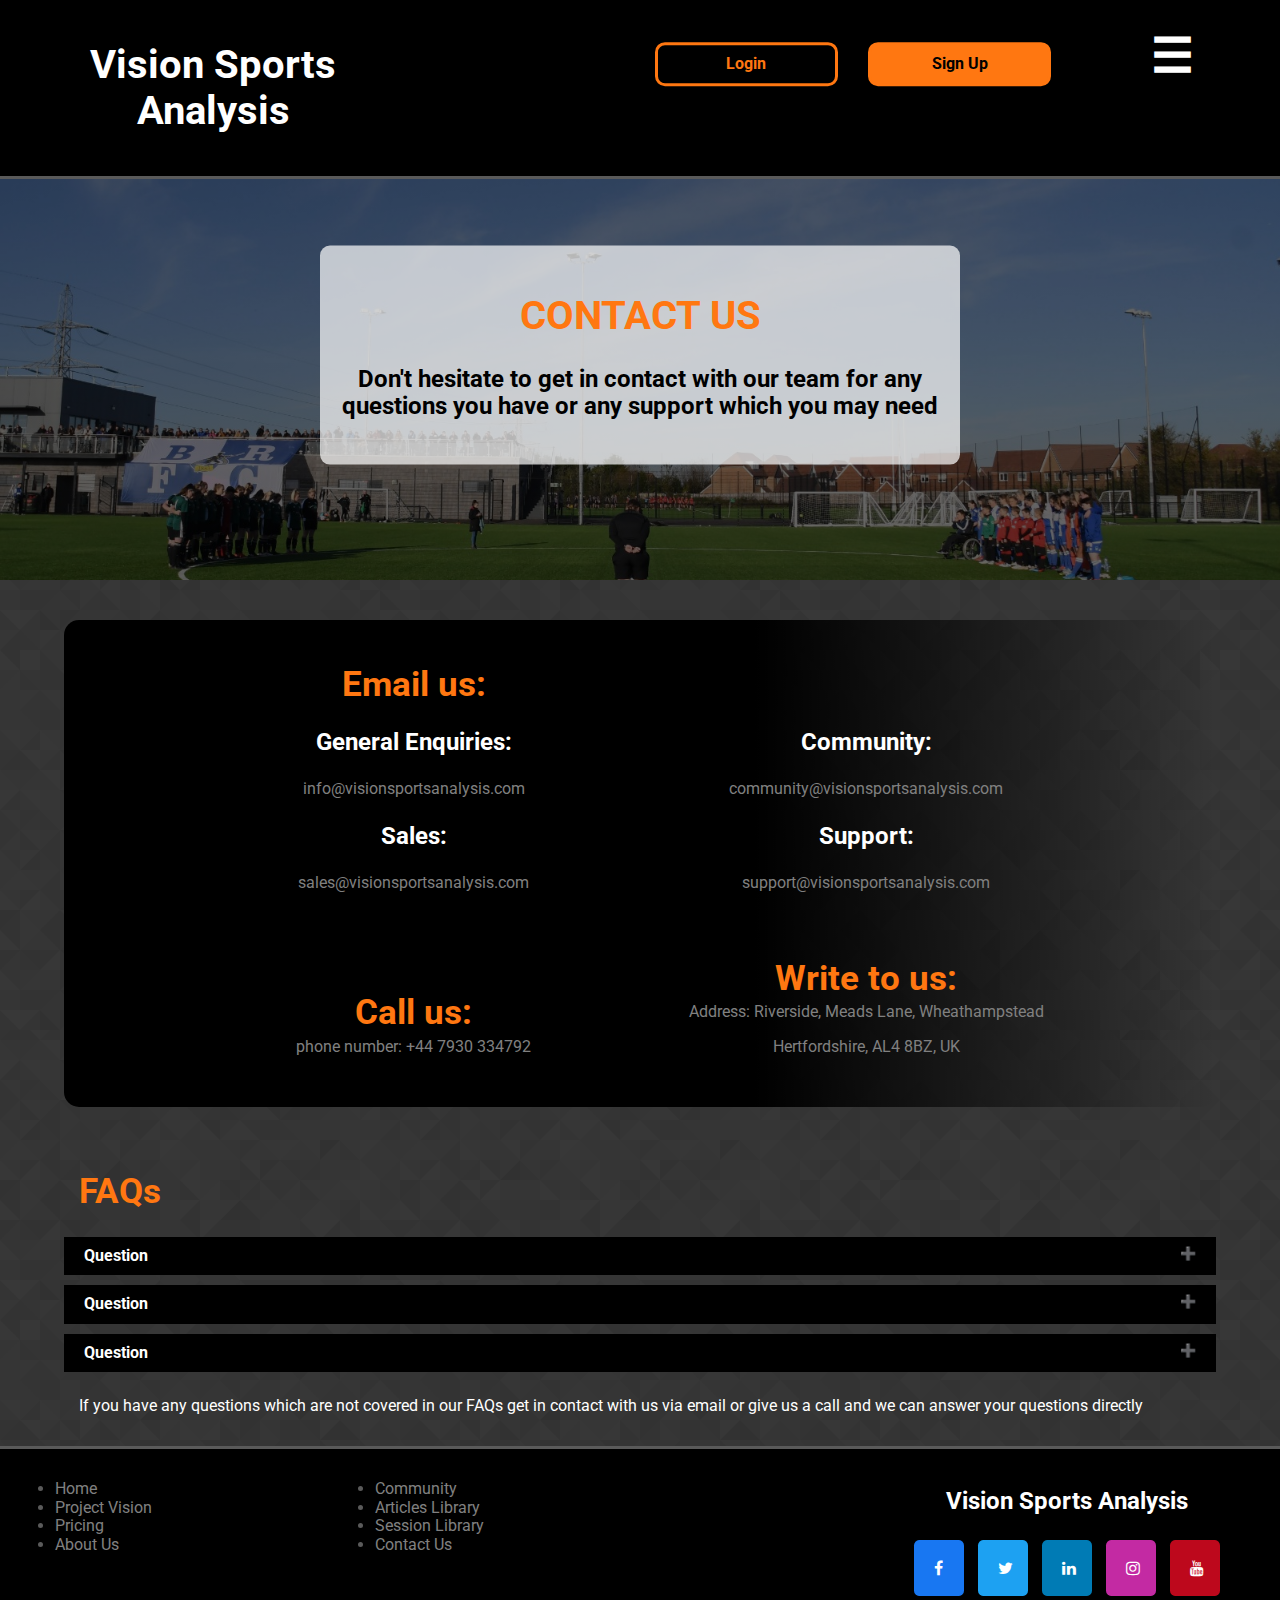
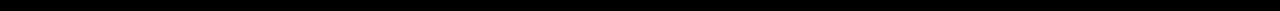
<file: contact.html>
<!DOCTYPE html>
<html lang="en">

  <head>
    <meta charset="UTF-8">
    <meta name="viewport" content="width=device-width, initial-scale=1.0">
    <meta name="description" content="Contact page for our advanced software for analysing football matches and training sessions for coaches, players and clubs looking to use stat-based information to improve their team's performance. Also a centre for a coaching community allowing coaches to discuss and share training sessions">
    <meta name="keywords" content="Football,Analysis,Analytics,Statistics,Stats,Video,Track,Match,Improve,Improvement,Coach,Accurate,Tactics,Intelligent,Train">
    <meta name="Author" content="Tom Galliford">
    <title>Vision Sports Analysis</title>
    <link href="./css/normalize.css" type="text/css" rel="stylesheet" media="screen">
    <link href="./css/grid.css" type="text/css" rel="stylesheet" media="screen">
    <link href="./css/style.css" type="text/css" rel="stylesheet" media="screen">
    <link href="https://fonts.googleapis.com/css2?family=Nunito:ital,wght@0,400;0,700;1,400;1,700&family=Roboto:ital,wght@0,400;0,700;1,400;1,700&display=swap" rel="stylesheet">
    <link rel="stylesheet" href="https://cdnjs.cloudflare.com/ajax/libs/font-awesome/4.7.0/css/font-awesome.min.css">
  </head>

  <body>
    <header class="jumbotron">

      <div class="row">

        <div class="grid_4">
          <h1 class="logo">Vision Sports Analysis</h1> <!-- replace with logo -->
        </div>

        <div class="grid_2 small-hidden medium-hidden"></div>

        <div class="grid_2">
          <button class="log-in" onclick="document.getElementById('login').style.display='block'">Login</button>
        </div>

        <div id="login" class="modal">
          
          <form class="modal-content animate" action="/action_page.php" method="post">
            <div class="imgcontainer">
              <span onclick="document.getElementById('login').style.display='none'" class="close" title="Close Modal">&times;</span>
              <img src="./img/avatars.png" alt="Avatar" class="avatar">
            </div>

            <div class="formContainer">
              <label for="uname"><b>Username</b></label>
              <input type="text" placeholder="Enter Username" name="uname" required>

              <label for="psw"><b>Password</b></label>
              <input type="password" placeholder="Enter Password" name="psw" required>

              <label>
                <input type="checkbox" checked="checked" name="remember"> Remember me
              </label>

              <button type="submit">Login</button>
              
            </div>

            <div class="formContainer">
              <button type="button" onclick="document.getElementById('login').style.display='none'" class="cancelbtn">Cancel</button>
              <span class="psw">Forgot <a href="#">password?</a></span>
            </div>
          </form>
        </div>

        <div class="grid_2">
          <button class="sign-up" onclick="document.getElementById('signup').style.display='block'">Sign Up</button>
        </div>

        <div id="signup" class="modal">
          
          <form class="modal-content animate" action="/action_page.php">
            <div class="imgcontainer">
              <span onclick="document.getElementById('signup').style.display='none'" class="close" title="Close Modal">&times;</span>
            </div>

            <div class="formContainer">
              <h1>Sign Up</h1>
              <p>Please fill in this form to create an account.</p>
              <hr>
              <label for="email"><b>Email</b></label>
              <input type="text" placeholder="Enter Email" name="email" required>

              <label for="psw"><b>Password</b></label>
              <input type="password" placeholder="Enter Password" name="psw" required>

              <label for="psw-repeat"><b>Repeat Password</b></label>
              <input type="password" placeholder="Repeat Password" name="psw-repeat" required>

              <label>
                <input type="checkbox" checked="checked" name="remember">Remember me
              </label>

              <p>By creating an account you agree to our <a href="#" style="color:dodgerblue">Terms & Privacy</a>.</p>

              <div class="clearfix">
                <button type="submit" class="signup">Sign Up</button>
                <button type="button" onclick="document.getElementById('signup').style.display='none'" class="cancelbtn">Cancel</button>
              </div>
            </div>
          </form>
        </div>

        <nav class="grid_2">
          <div id= "homepageSidebar" class="sidebar">
            <a href="javascript:void(0)" class="closeBtn" onClick="closeNav()">&times;</a>
            <a href="./index.html">Home</a>
            <a href="./product.html">Project Vision</a>
            <a href="./pricing.html">Pricing</a>
            <a href="./about.html">About Us</a>
            <a href="./community.html">Community</a>
            <a href="#contact" class="active">Contact Us</a>
          </div>

          <div id="main">
            <a href="javascript:void(0)" class="btn openBtn" onClick="openNav()">&#9776;</a>
          </div>
        </nav>

      </div>

    </header>

    <main>
      <div class="heroImg contactImg">
        <div class="heroText">
          <h1 class="heroTitle">Contact Us</h1>
          <h3>Don't hesitate to get in contact with our team for any questions you have or any support which you may need</h3>
        </div>
      </div>

      <div class="container">
        <div class="row">

          <div class="grid_12 contactBox fadeBlackRight">
            <div class="boxSplit">
              <h2>Email us:</h2>
              <h3>General Enquiries:</h3>
              <p>info@visionsportsanalysis.com</p>
              <h3>Sales:</h3>
              <p>sales@visionsportsanalysis.com</p>
            </div>
            <div class="boxSplit">  
              <h3>Community:</h3>
              <p>community@visionsportsanalysis.com</p>
              <h3>Support:</h3>
              <p>support@visionsportsanalysis.com</p>
            </div>

            <div class="boxSplit">
              <h2>Call us:</h2>
              <p>phone number: +44 7930 334792</p>
            </div>
            <div class="boxSplit">
              <h2>Write to us:</h2>
              <p>Address: Riverside, Meads Lane, Wheathampstead</p>
              <p>Hertfordshire, AL4 8BZ, UK</p>
            </div>
          </div>

        </div>

        <!--<div class="row">

          <div class="grid_12 contactBox fadeBlackLeft">
            <div class="boxSplit">
              <h2>Find us:</h2>
              <h3>UK Office:</h3>
              <p>address</p>
            </div>
            <div class="boxSplit">  
              <h2>Google map</h2>
              <p>coming soon</p>
            </div>
          </div>

        </div>-->

        <div class="row">
          <div class="grid_12 availableStats">
            <h2>FAQs</h2>
          </div>
        </div>

        <button type="button" class="collapsible">Question</button>
        <div class="content" hidden>

          <div class="row">
            <div class="grid_12">
              <p>Answer to question</p>
            </div>
          </div>

        </div>

        <button type="button" class="collapsible">Question</button>
        <div class="content" hidden>

          <div class="row">
            <div class="grid_12">
              <p>Answer to question</p>
            </div>
          </div>

        </div>

        <button type="button" class="collapsible">Question</button>
        <div class="content" hidden>

          <div class="row">
            <div class="grid_12">
              <p>Answer to question</p>
            </div>
          </div>

        </div>

        <div class="row">
          <div class="grid_12 unansweredQuestions">
            <p>If you have any questions which are not covered in our FAQs get in contact with us via email or give us a call and we can answer your questions directly</p>
          </div>
        </div>

      </div>

    </main>

    <footer>
      <div class="row">

        <div class="grid_3 sitemap">
          <ul>
            <li><a href="./index.html">Home</a></li>
            <li><a href="./product.html">Project Vision</a></li>
            <li><a href="./pricing.html">Pricing</a></li>
            <li><a href="./about.html">About Us</a></li>
          </ul>
        </div>

        <div class="grid_3 sitemap">
          <ul>
            <li><a href="./community.html">Community</a></li>
            <li><a href="./articles.html">Articles Library</a></li>
            <li><a href="./sessions.html">Session Library</a></li>
            <li><a href="./contact.html">Contact Us</a></li>
          </ul>
        </div>
        
        <div class="grid_2 small-hidden medium-hidden"></div>

        <div class="grid_4 social">
          <h3>Vision Sports Analysis</h3> <!-- replace with logo -->
          <a href="#" class="fa fa-facebook"></a>
          <a href="https://twitter.com/VisionSanalysis" target="_blank" class="fa fa-twitter"></a>
          <a href="#" class="fa fa-linkedin"></a>
          <a href="https://www.instagram.com/visionsportsanalysis" target="_blank" class="fa fa-instagram"></a>
          <a href="https://l.facebook.com/l.php?u=https%3A%2F%2Fwww.youtube.com%2Fchannel%2FUCJMlMpmzlQEu4GajwD4Kb8w%3Fview_as%3Dsubscriber%26fbclid%3DIwAR2nHlU3dbL7-hqOFlxXmWkXJ-7Jcb5nbASaOFx1qdFkIwiiYnQ-AO9zPuc&h=AT0xfhArbcptgBNAmVTzAsX513XvX2G_WVdCe6Vv3ESGJ0VikAcWCQ7AUiXtu38A7yjB9ChOfskvEZMcL95c4cQ9toLPKFj47XTWEYZZSztoNjjZm_5NbcEVr2TnQyWmi1kXY45_ZNiAppPC1hK3iw" target="_blank" class="fa fa-youtube"></a>
        </div>
      </div>
    </footer>

    <script src="./javascript/sidebar.js"></script>
    <script src="./javascript/collapsible.js"></script>
    
  </body>
</html>
</file>
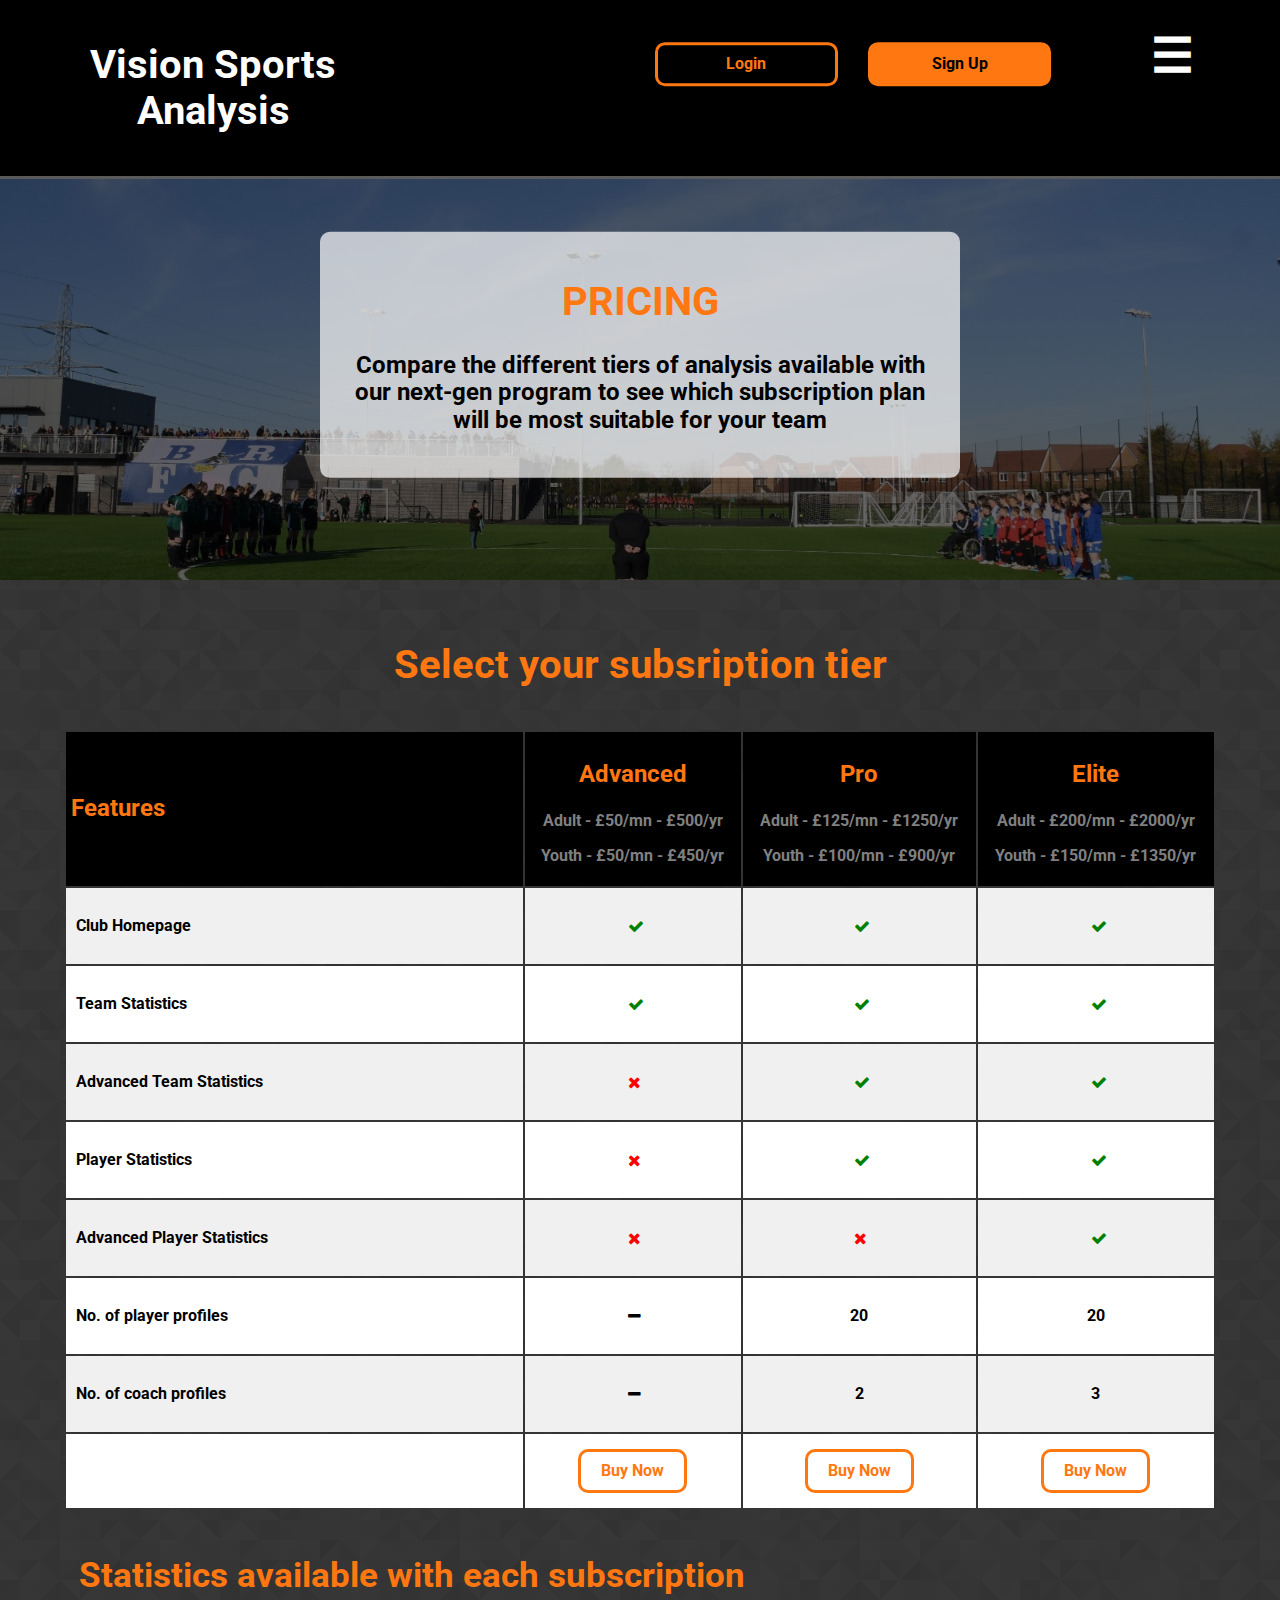
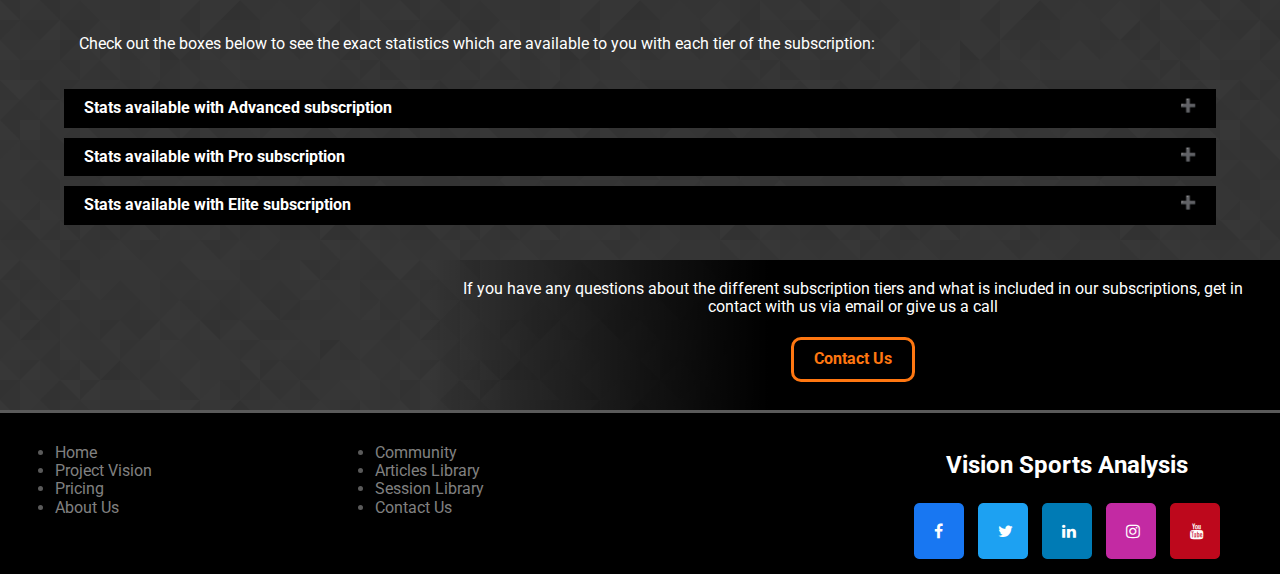
<file: pricing.html>
<!DOCTYPE html>
<html lang="en">

  <head>
    <meta charset="UTF-8">
    <meta name="viewport" content="width=device-width, initial-scale=1.0">
    <meta name="description" content="Pricing page for our advanced software for analysing football matches and training sessions for coaches, players and clubs looking to use stat-based information to improve their team's performance. Also a centre for a coaching community allowing coaches to discuss and share training sessions">
    <meta name="keywords" content="Football,Analysis,Analytics,Statistics,Stats,Video,Track,Match,Improve,Improvement,Coach,Accurate,Tactics,Intelligent,Train">
    <meta name="Author" content="Tom Galliford">
    <title>Vision Sports Analysis</title>
    <link href="./css/normalize.css" type="text/css" rel="stylesheet" media="screen">
    <link href="./css/grid.css" type="text/css" rel="stylesheet" media="screen">
    <link href="./css/style.css" type="text/css" rel="stylesheet" media="screen">
    <link href="https://fonts.googleapis.com/css2?family=Nunito:ital,wght@0,400;0,700;1,400;1,700&family=Roboto:ital,wght@0,400;0,700;1,400;1,700&display=swap" rel="stylesheet">
    <link rel="stylesheet" href="https://cdnjs.cloudflare.com/ajax/libs/font-awesome/4.7.0/css/font-awesome.min.css">
  </head>

  <body>
    <header class="jumbotron">

      <div class="row">

        <div class="grid_4">
          <h1 class="logo">Vision Sports Analysis</h1> <!-- replace with logo -->
        </div>

        <div class="grid_2 small-hidden medium-hidden"></div>

        <div class="grid_2">
          <button class="log-in" onclick="document.getElementById('login').style.display='block'">Login</button>
        </div>

        <div id="login" class="modal">
          
          <form class="modal-content animate" action="/action_page.php" method="post">
            <div class="imgcontainer">
              <span onclick="document.getElementById('login').style.display='none'" class="close" title="Close Modal">&times;</span>
              <img src="./img/avatars.png" alt="Avatar" class="avatar">
            </div>

            <div class="formContainer">
              <label for="uname"><b>Username</b></label>
              <input type="text" placeholder="Enter Username" name="uname" required>

              <label for="psw"><b>Password</b></label>
              <input type="password" placeholder="Enter Password" name="psw" required>

              <label>
                <input type="checkbox" checked="checked" name="remember"> Remember me
              </label>

              <button type="submit">Login</button>
              
            </div>

            <div class="formContainer">
              <button type="button" onclick="document.getElementById('login').style.display='none'" class="cancelbtn">Cancel</button>
              <span class="psw">Forgot <a href="#">password?</a></span>
            </div>
          </form>
        </div>

        <div class="grid_2">
          <button class="sign-up" onclick="document.getElementById('signup').style.display='block'">Sign Up</button>
        </div>

        <div id="signup" class="modal">
          
          <form class="modal-content animate" action="/action_page.php">
            <div class="imgcontainer">
              <span onclick="document.getElementById('signup').style.display='none'" class="close" title="Close Modal">&times;</span>
            </div>

            <div class="formContainer">
              <h1>Sign Up</h1>
              <p>Please fill in this form to create an account.</p>
              <hr>
              <label for="email"><b>Email</b></label>
              <input type="text" placeholder="Enter Email" name="email" required>

              <label for="psw"><b>Password</b></label>
              <input type="password" placeholder="Enter Password" name="psw" required>

              <label for="psw-repeat"><b>Repeat Password</b></label>
              <input type="password" placeholder="Repeat Password" name="psw-repeat" required>

              <label>
                <input type="checkbox" checked="checked" name="remember">Remember me
              </label>

              <p>By creating an account you agree to our <a href="#" style="color:dodgerblue">Terms & Privacy</a>.</p>

              <div class="clearfix">
                <button type="submit" class="signup">Sign Up</button>
                <button type="button" onclick="document.getElementById('signup').style.display='none'" class="cancelbtn">Cancel</button>
              </div>
            </div>
          </form>
        </div>

        <nav class="grid_2">
          <div id= "homepageSidebar" class="sidebar">
            <a href="javascript:void(0)" class="closeBtn" onClick="closeNav()">&times;</a>
            <a href="./index.html">Home</a>
            <a href="./product.html">Project Vision</a>
            <a href="#pricing" class="active">Pricing</a>
            <a href="./about.html">About Us</a>
            <a href="./community.html">Community</a>
            <a href="./contact.html">Contact Us</a>
          </div>

          <div id="main">
            <a href="javascript:void(0)" class="btn openBtn" onClick="openNav()">&#9776;</a>
          </div>
        </nav>

      </div>

    </header>

    <main>
      <div class="heroImg pricingImg">
        <div class="heroText">
          <h1 class="heroTitle">Pricing</h1>
          <h3>Compare the different tiers of analysis available with our next-gen program to see which subscription plan will be most suitable for your team</h3>
        </div>
      </div>

      <div class="container">

        <div class="row">
          <div class="grid_12 subscription">
            <h1>Select your subsription tier</h1>
          </div>
        </div>

        <table>
          <tr>
            <th class="features"><h3>Features</h3></th>
            <th>
              <h3>Advanced</h3>
              <p>Adult - £50/mn - £500/yr</p>
              <p>Youth - £50/mn - £450/yr</p>
            </th>
            <th>
              <h3>Pro</h3>
              <p>Adult - £125/mn - £1250/yr</p>
              <p>Youth - £100/mn - £900/yr</p>
            </th>
            <th>
              <h3>Elite</h3>
              <p>Adult - £200/mn - £2000/yr</p>
              <p>Youth - £150/mn - £1350/yr</p>
            </th>
          </tr>
          <tr>
            <td>Club Homepage</td>
            <td><i class="fa fa-check"></i></td>
            <td><i class="fa fa-check"></i></td>
            <td><i class="fa fa-check"></i></td>
          </tr>
          <tr>
            <td>Team Statistics</td>
            <td><i class="fa fa-check"></i></td>
            <td><i class="fa fa-check"></i></td>
            <td><i class="fa fa-check"></i></td>
          </tr>
          <tr>
            <td>Advanced Team Statistics</td>
            <td><i class="fa fa-remove"></i></td>
            <td><i class="fa fa-check"></i></td>
            <td><i class="fa fa-check"></i></td>
          </tr>
          <tr>
            <td>Player Statistics</td>
            <td><i class="fa fa-remove"></i></td>
            <td><i class="fa fa-check"></i></td>
            <td><i class="fa fa-check"></i></td>
          </tr>
          <tr>
            <td>Advanced Player Statistics</td>
            <td><i class="fa fa-remove"></i></td>
            <td><i class="fa fa-remove"></i></td>
            <td><i class="fa fa-check"></i></td>
          </tr>
          <tr>
            <td>No. of player profiles</td>
            <td><i class="fa fa-minus"></i></td>
            <td>20</td>
            <td>20</td>
          </tr>
          <tr>
            <td>No. of coach profiles</td>
            <td><i class="fa fa-minus"></i></td>
            <td>2</td>
            <td>3</td>
          </tr>
          <tr>
            <td></td>
            <td><a href="#" class="btn pageBtn">Buy Now</a></td>
            <td><a href="#" class="btn pageBtn">Buy Now</a></td>
            <td><a href="#" class="btn pageBtn">Buy Now</a></td>
          </tr>
        </table>

        <div class="row">
          <div class="grid_12 availableStats">
            <h2>Statistics available with each subscription</h2>
          </div>
        </div>
        <div class="row">
          <div class="grid_12 availableStats">
            <p>Check out the boxes below to see the exact statistics which are available to you with each tier of the subscription:</p>
          </div>
        </div>

        <button type="button" class="collapsible">Stats available with Advanced subscription</button>
        <div class="content" hidden>

          <div class="row">
            <div class="grid_12">
              <h2>Team Statistics:</h2>
            </div>
          </div>

          <div class="row">
            <div class="grid_4">
              <h3>Passing</h3>
              <ul>
                <li>Possession %</li>
                <li>Attempted passes</li>
                <li>Pass completion %</li>
              </ul>
              <h3>Shooting</h3>
              <ul>
                <li>Total shots</li>
                <li>Shots on target</li>
                <li>Goals</li>
              </ul>
            </div>
            <div class="grid_4">
              <h3>Defending</h3>
              <ul>
                <li>Tackles attempted</li>
                <li>Tackles won</li>
                <li>Tackles won %</li>
              </ul>
              <h3>Transition</h3>
              <ul>
                <li>Ball won total & heatmap</li>
                <li>Ball lost total & heatmap</li>
              </ul>
            </div>
            <div class="grid_4">
              <h3>Set Pieces</h3>
              <ul>
                <li>Corners won</li>
                <li>Corners conceded</li>
                <li>Freekicks won</li>
                <li>Freekicks conceded</li>
                <li>Penalties won</li>
                <li>Penalties conceded</li>
              </ul>
            </div>
          </div>
        </div>

        <button type="button" class="collapsible">Stats available with Pro subscription</button>
        <div class="content" hidden>

          <div class="row">
            <div class="grid_12">
              <p>Contains all statistics from the Advanced subscription as well as...</p>
            </div>
          </div>

          <div class="row">
            <div class="grid_12">
              <h2>Team Statistics:</h2>
            </div>
          </div>

          <div class="row">
            <div class="grid_4">
              <h3>Passing</h3>
              <ul>
                <li>Heatmaps of successful passes</li>
                <li>Heatmaps of unsuccessful passes</li>
                <li>Attempted short passes</li>
                <li>Short pass completion %</li>
                <li>Attempted long passes</li>
                <li>Long pass completion %</li>
              </ul>
              <h3>Shooting</h3>
              <ul>
                <li>Heatmaps of successful shots</li>
                <li>Heatmaps of unsuccessful shots</li>
                <li>Goal to shot ratio</li>
                <li>Goals from crosses</li>
                <li>Goals from set pieces</li>
              </ul>
            </div>
            <div class="grid_4">
              <h3>Defending</h3>
              <ul>
                <li>Successful 1v1</li>
                <li>Unsuccessful 1v1</li>
              </ul>
              <h3>Set Pieces</h3>
              <ul>
                <li>Heatmap of freekicks won</li>
                <li>Heatmap of freekicks conceded</li>
              </ul>
              <h3>Crossing</h3>
              <ul>
                <li>Total crosses</li>
                <li>Cross success %</li>
              </ul>
            </div>
            <div class="grid_4">
              <h3>Heading</h3>
              <ul>
                <li>Total headers</li>
                <li>Headers won %</li>
              </ul>
              <h3>Dribbling</h3>
              <ul>
                <li>Dribbles attempted</li>
              </ul>
            </div>
          </div>

          <div class="row">
            <div class="grid_12">
              <h2>Individual Player Statistics:</h2>
            </div>
          </div>

          <div class="row">
            <div class="grid_4">
              <h3>Passing</h3>
              <ul>
                <li>Possession time</li>
                <li>Attempted passes</li>
                <li>Pass completion %</li>
              </ul>
              <h3>Shooting</h3>
              <ul>
                <li>Total shots</li>
                <li>Shots on target</li>
                <li>Goals</li>
              </ul>
            </div>
            <div class="grid_4">
              <h3>Defending</h3>
              <ul>
                <li>Tackles attempted</li>
              </ul>
              <h3>Transition</h3>
              <ul>
                <li>Ball won total</li>
                <li>Ball lost total</li>
              </ul>
              <h3>Playing Time</h3>
              <ul>
                <li>Time onto pitch</li>
                <li>Time off pitch</li>
              </ul>
            </div>
            <div class="grid_4">
              <h3>GK stats</h3>
              <ul>
                <li>Shots saved</li>
                <li>Goal kicks taken</li>
              </ul>
            </div>
          </div>

        </div>

        <button type="button" class="collapsible">Stats available with Elite subscription</button>
        <div class="content" hidden>

          <div class="row">
            <div class="grid_12">
              <p>Contains all statistics from the Advanced and Pro subscription as well as...</p>
            </div>
          </div>

          <div class="row">
            <div class="grid_12">
              <h2>Individual Player Statistics:</h2>
            </div>
          </div>

          <div class="row">
            <div class="grid_4">
              <h3>Passing</h3>
              <ul>
                <li>Heatmaps of successful passes</li>
                <li>Attempted short passes</li>
                <li>Short pass completion %</li>
                <li>Attempted long passes</li>
                <li>Long pass completion %</li>
              </ul>
              <h3>Shooting</h3>
              <ul>
                <li>Heatmaps of successful shots</li>
                <li>Heatmaps of unsuccessful shots</li>
                <li>Goal to shot ratio</li>
                <li>Goals from crosses</li>
                <li>Goals from set pieces</li>
              </ul>
            </div>
            <div class="grid_4">
              <h3>Defending</h3>
              <ul>
                <li>Tackles won</li>
                <li>Tackles won %</li>
              </ul>
              <h3>Position</h3>
              <ul>
                <li>Player location heatmap</li>
              </ul>
              <h3>Transition</h3>
              <ul>
                <li>Ball won total & heatmap</li>
                <li>Ball lost total & heatmap</li>
              </ul>
              <h3>Crossing</h3>
              <ul>
                <li>Total crosses</li>
                <li>Cross success %</li>
              </ul>
              <h3>Heading</h3>
              <ul>
                <li>Headers won</li>
                <li>Headers lost</li>
                <li>Headers won %</li>
              </ul>
            </div>
            <div class="grid_4">
              <h3>Dribbling</h3>
              <ul>
                <li>Dribbles attempted</li>
              </ul>
              <h3>GK stats</h3>
              <ul>
                <li>Shots held</li>
                <li>Shots parried</li>
                <li>Successful goal kicks</li>
                <li>Goal kicks heatmap</li>
                <li>1v1 situations</li>
                <li>1v1 situation wins</li>
                <li>Crosses and Corners claimed %</li>
              </ul>
            </div>
          </div>
        </div>

      </div>

      <div class="row sessionRow">
        <div class="grid_4"></div>
        <div class="grid_8 shareSession fadeBlackLeft">
          <p>If you have any questions about the different subscription tiers and what is included in our subscriptions, get in contact with us via email or give us a call</p>
          <a href="./contact.html" class="btn pageBtn">Contact Us</a>
        </div>
      </div>

    </main>

    <footer>
      <div class="row">

        <div class="grid_3 sitemap">
          <ul>
            <li><a href="./index.html">Home</a></li>
            <li><a href="./product.html">Project Vision</a></li>
            <li><a href="./pricing.html">Pricing</a></li>
            <li><a href="./about.html">About Us</a></li>
          </ul>
        </div>

        <div class="grid_3 sitemap">
          <ul>
            <li><a href="./community.html">Community</a></li>
            <li><a href="./articles.html">Articles Library</a></li>
            <li><a href="./sessions.html">Session Library</a></li>
            <li><a href="./contact.html">Contact Us</a></li>
          </ul>
        </div>
        
        <div class="grid_2 small-hidden medium-hidden"></div>

        <div class="grid_4 social">
          <h3>Vision Sports Analysis</h3> <!-- replace with logo -->
          <a href="#" class="fa fa-facebook"></a>
          <a href="https://twitter.com/VisionSanalysis" target="_blank" class="fa fa-twitter"></a>
          <a href="#" class="fa fa-linkedin"></a>
          <a href="https://www.instagram.com/visionsportsanalysis" target="_blank" class="fa fa-instagram"></a>
          <a href="https://l.facebook.com/l.php?u=https%3A%2F%2Fwww.youtube.com%2Fchannel%2FUCJMlMpmzlQEu4GajwD4Kb8w%3Fview_as%3Dsubscriber%26fbclid%3DIwAR2nHlU3dbL7-hqOFlxXmWkXJ-7Jcb5nbASaOFx1qdFkIwiiYnQ-AO9zPuc&h=AT0xfhArbcptgBNAmVTzAsX513XvX2G_WVdCe6Vv3ESGJ0VikAcWCQ7AUiXtu38A7yjB9ChOfskvEZMcL95c4cQ9toLPKFj47XTWEYZZSztoNjjZm_5NbcEVr2TnQyWmi1kXY45_ZNiAppPC1hK3iw" target="_blank" class="fa fa-youtube"></a>
        </div>
      </div>
    </footer>

    <script src="./javascript/sidebar.js"></script>
    <script src="./javascript/collapsible.js"></script>
    
  </body>
</html>
</file>
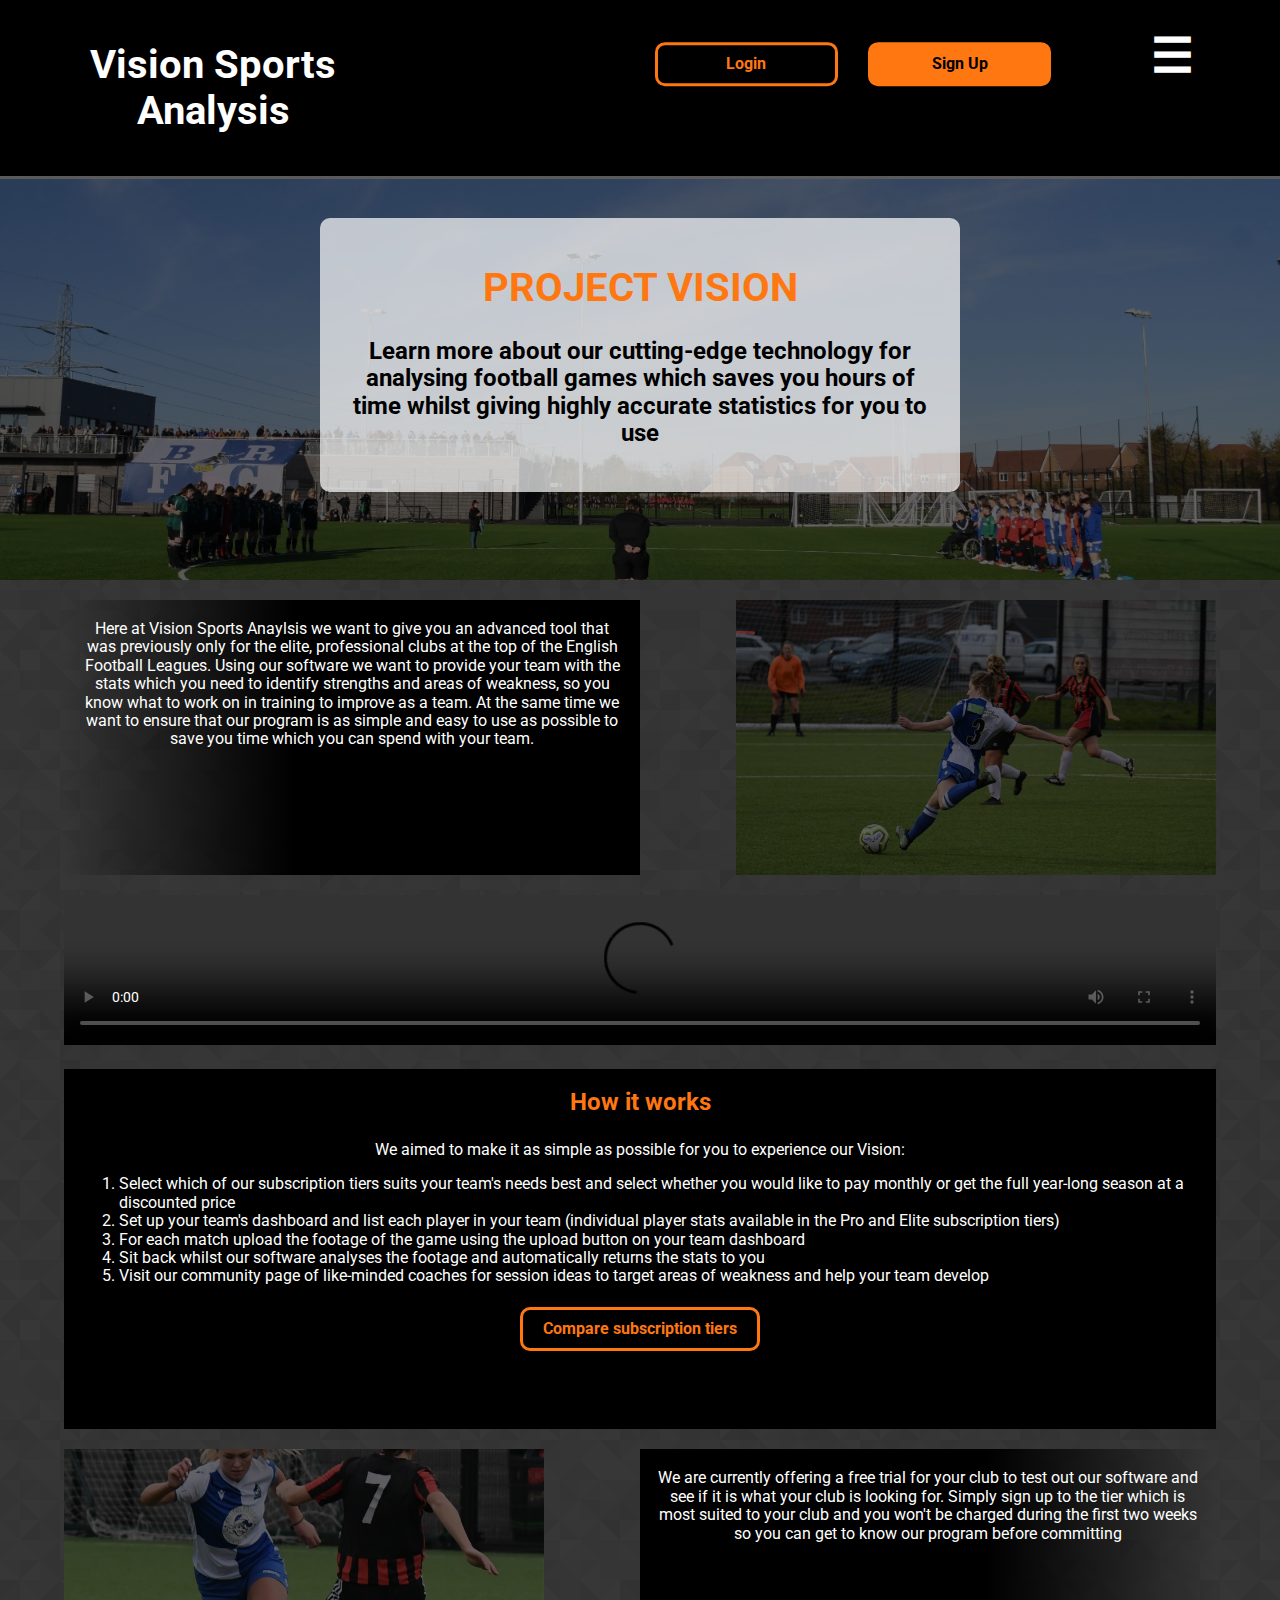
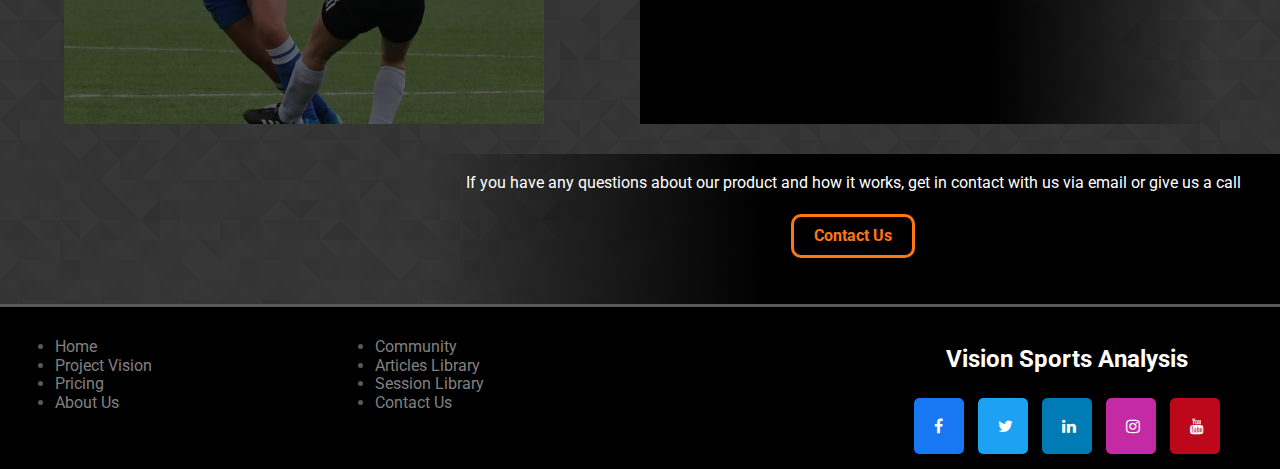
<file: product.html>
<!DOCTYPE html>
<html lang="en">

  <head>
    <meta charset="UTF-8">
    <meta name="viewport" content="width=device-width, initial-scale=1.0">
    <meta name="description" content="Product description page for our advanced software for analysing football matches and training sessions for coaches, players and clubs looking to use stat-based information to improve their team's performance. Also a centre for a coaching community allowing coaches to discuss and share training sessions">
    <meta name="keywords" content="Football,Analysis,Analytics,Statistics,Stats,Video,Track,Match,Improve,Improvement,Coach,Accurate,Tactics,Intelligent,Train">
    <meta name="Author" content="Tom Galliford">
    <title>Vision Sports Analysis</title>
    <link href="./css/normalize.css" type="text/css" rel="stylesheet" media="screen">
    <link href="./css/grid.css" type="text/css" rel="stylesheet" media="screen">
    <link href="./css/style.css" type="text/css" rel="stylesheet" media="screen">
    <link href="https://fonts.googleapis.com/css2?family=Nunito:ital,wght@0,400;0,700;1,400;1,700&family=Roboto:ital,wght@0,400;0,700;1,400;1,700&display=swap" rel="stylesheet">
    <link rel="stylesheet" href="https://cdnjs.cloudflare.com/ajax/libs/font-awesome/4.7.0/css/font-awesome.min.css">
  </head>

  <body>
    <header class="jumbotron">

      <div class="row">

        <div class="grid_4">
          <h1 class="logo">Vision Sports Analysis</h1> <!-- replace with logo -->
        </div>

        <div class="grid_2 small-hidden medium-hidden"></div>

        <div class="grid_2">
          <button class="log-in" onclick="document.getElementById('login').style.display='block'">Login</button>
        </div>

        <div id="login" class="modal">
          
          <form class="modal-content animate" action="/action_page.php" method="post">
            <div class="imgcontainer">
              <span onclick="document.getElementById('login').style.display='none'" class="close" title="Close Modal">&times;</span>
              <img src="./img/avatars.png" alt="Avatar" class="avatar">
            </div>

            <div class="formContainer">
              <label for="uname"><b>Username</b></label>
              <input type="text" placeholder="Enter Username" name="uname" required>

              <label for="psw"><b>Password</b></label>
              <input type="password" placeholder="Enter Password" name="psw" required>

              <label>
                <input type="checkbox" checked="checked" name="remember"> Remember me
              </label>

              <button type="submit">Login</button>
              
            </div>

            <div class="formContainer">
              <button type="button" onclick="document.getElementById('login').style.display='none'" class="cancelbtn">Cancel</button>
              <span class="psw">Forgot <a href="#">password?</a></span>
            </div>
          </form>
        </div>

        <div class="grid_2">
          <button class="sign-up" onclick="document.getElementById('signup').style.display='block'">Sign Up</button>
        </div>

        <div id="signup" class="modal">
          
          <form class="modal-content animate" action="/action_page.php">
            <div class="imgcontainer">
              <span onclick="document.getElementById('signup').style.display='none'" class="close" title="Close Modal">&times;</span>
            </div>

            <div class="formContainer">
              <h1>Sign Up</h1>
              <p>Please fill in this form to create an account.</p>
              <hr>
              <label for="email"><b>Email</b></label>
              <input type="text" placeholder="Enter Email" name="email" required>

              <label for="psw"><b>Password</b></label>
              <input type="password" placeholder="Enter Password" name="psw" required>

              <label for="psw-repeat"><b>Repeat Password</b></label>
              <input type="password" placeholder="Repeat Password" name="psw-repeat" required>

              <label>
                <input type="checkbox" checked="checked" name="remember">Remember me
              </label>

              <p>By creating an account you agree to our <a href="#" style="color:dodgerblue">Terms & Privacy</a>.</p>

              <div class="clearfix">
                <button type="submit" class="signup">Sign Up</button>
                <button type="button" onclick="document.getElementById('signup').style.display='none'" class="cancelbtn">Cancel</button>
              </div>
            </div>
          </form>
        </div>

        <nav class="grid_2">
          <div id= "homepageSidebar" class="sidebar">
            <a href="javascript:void(0)" class="closeBtn" onClick="closeNav()">&times;</a>
            <a href="./index.html">Home</a>
            <a href="#product"  class="active">Project Vision</a>
            <a href="./pricing.html">Pricing</a>
            <a href="./about.html">About Us</a>
            <a href="./community.html">Community</a>
            <a href="./contact.html">Contact Us</a>
          </div>

          <div id="main">
            <a href="javascript:void(0)" class="btn openBtn" onClick="openNav()">&#9776;</a>
          </div>
        </nav>

      </div>

    </header>

    <main>
      <div class="heroImg productImg">
        <div class="heroText">
          <h1 class="heroTitle">Project Vision</h1>
          <h3>Learn more about our cutting-edge technology for analysing football games which saves you hours of time whilst giving highly accurate statistics for you to use</h3>
        </div>
      </div>

      <div class="productStrip">
        <div class="row">
          <div class="grid_6 info fadeBlackLeft">
            <p>Here at Vision Sports Anaylsis we want to give you an advanced tool that was previously only for the elite, professional clubs at the top of the English Football Leagues. Using our software we want to provide your team with the stats which you need to identify strengths and areas of weakness, so you know what to work on in training to improve as a team. At the same time we want to ensure that our program is as simple and easy to use as possible to save you time which you can spend with your team.</p>
          </div>

          <div class="grid_1 small-hidden medium-hidden"></div>

          <div class="grid_5 imgBlock img1"></div>
        </div>
      </div>

      <div class="container">
        <video width="400" controls>
          <source src="#" type="video/">
          Your browser does not supprt this video.
        </video>
      </div>

      <div class="howStrip">
        <div class="row">
          <div class="grid_12 info">
            <h3>How it works</h3>
            <p>We aimed to make it as simple as possible for you to experience our Vision:</p>
            <ol>
              <li>Select which of our subscription tiers suits your team's needs best and select whether you would like to pay monthly or get the full year-long season at a discounted price</li>
              <li>Set up your team's dashboard and list each player in your team (individual player stats available in the Pro and Elite subscription tiers)</li>
              <li>For each match upload the footage of the game using the upload button on your team dashboard</li>
              <li>Sit back whilst our software analyses the footage and automatically returns the stats to you</li>
              <li> Visit our community page of like-minded coaches for session ideas to target areas of weakness and help your team develop</li> 
            </ol>
            <a href="./pricing.html" class="btn pageBtn">Compare subscription tiers</a>
          </div>
        </div>
      </div>

      <div class="productStrip">
        <div class="row">
          <div class="grid_5 imgBlock img2"></div>

          <div class="grid_1 small-hidden medium-hidden"></div>

          <div class="grid_6 info fadeBlackRight">
            <p>We are currently offering a free trial for your club to test out our software and see if it is what your club is looking for. Simply sign up to the tier which is most suited to your club and you won't be charged during the first two weeks so you can get to know our program before committing</p>
          </div>
        </div>
      </div>

      <!-- Add reviews section in here -->

      <div class="row sessionRow">
        <div class="grid_4"></div>
        <div class="grid_8 shareSession fadeBlackLeft">
          <p>If you have any questions about our product and how it works, get in contact with us via email or give us a call</p>
          <a href="./contact.html" class="btn pageBtn">Contact Us</a>
        </div>
      </div>

    </main>

    <footer>
      <div class="row">

        <div class="grid_3 sitemap">
          <ul>
            <li><a href="./index.html">Home</a></li>
            <li><a href="./product.html">Project Vision</a></li>
            <li><a href="./pricing.html">Pricing</a></li>
            <li><a href="./about.html">About Us</a></li>
          </ul>
        </div>

        <div class="grid_3 sitemap">
          <ul>
            <li><a href="./community.html">Community</a></li>
            <li><a href="./articles.html">Articles Library</a></li>
            <li><a href="./sessions.html">Session Library</a></li>
            <li><a href="./contact.html">Contact Us</a></li>
          </ul>
        </div>
        
        <div class="grid_2 small-hidden medium-hidden"></div>

        <div class="grid_4 social">
          <h3>Vision Sports Analysis</h3> <!-- replace with logo -->
          <a href="#" class="fa fa-facebook"></a>
          <a href="https://twitter.com/VisionSanalysis" target="_blank" class="fa fa-twitter"></a>
          <a href="#" class="fa fa-linkedin"></a>
          <a href="https://www.instagram.com/visionsportsanalysis" target="_blank" class="fa fa-instagram"></a>
          <a href="https://l.facebook.com/l.php?u=https%3A%2F%2Fwww.youtube.com%2Fchannel%2FUCJMlMpmzlQEu4GajwD4Kb8w%3Fview_as%3Dsubscriber%26fbclid%3DIwAR2nHlU3dbL7-hqOFlxXmWkXJ-7Jcb5nbASaOFx1qdFkIwiiYnQ-AO9zPuc&h=AT0xfhArbcptgBNAmVTzAsX513XvX2G_WVdCe6Vv3ESGJ0VikAcWCQ7AUiXtu38A7yjB9ChOfskvEZMcL95c4cQ9toLPKFj47XTWEYZZSztoNjjZm_5NbcEVr2TnQyWmi1kXY45_ZNiAppPC1hK3iw" target="_blank" class="fa fa-youtube"></a>
        </div>
      </div>
    </footer>

    <script src="./javascript/sidebar.js"></script>
    
  </body>
</html>
</file>
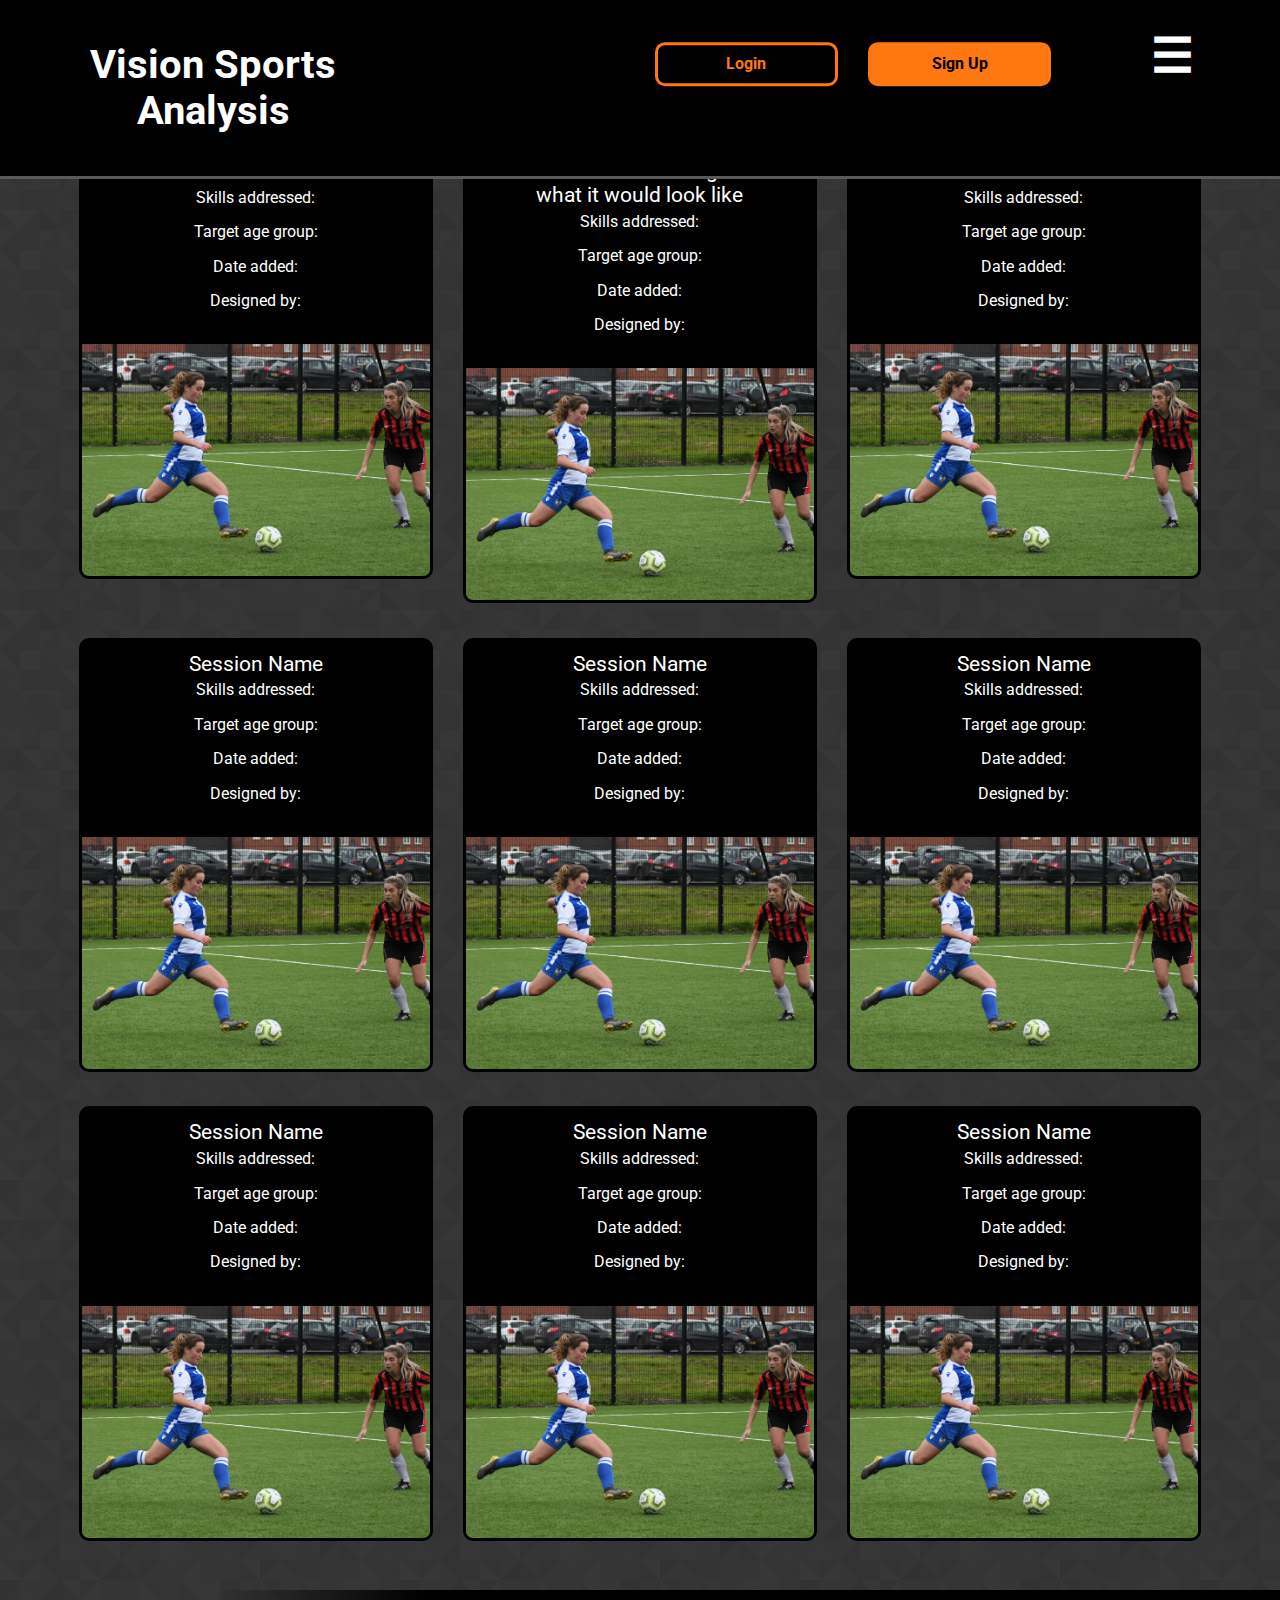
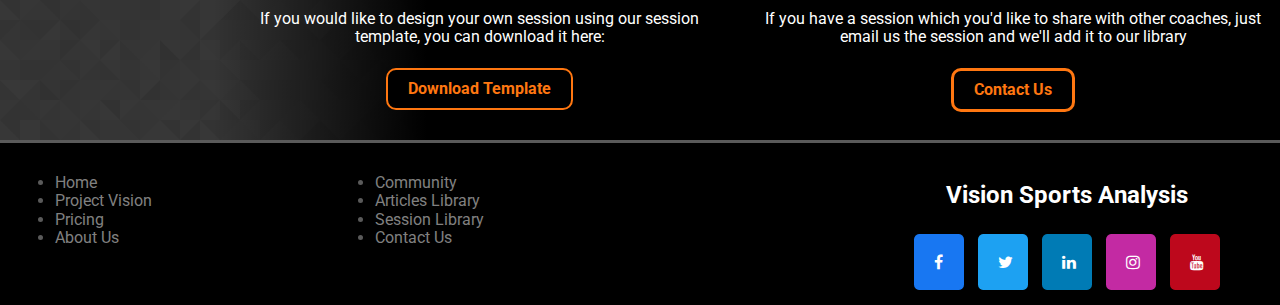
<file: sessions.html>
<!DOCTYPE html>
<html lang="en">

  <head>
    <meta charset="UTF-8">
    <meta name="viewport" content="width=device-width, initial-scale=1.0">
    <meta name="description" content="The library of training sessions for our advanced software for analysing football matches and training sessions for coaches, players and clubs looking to use stat-based information to improve their team's performance. Also a centre for a coaching community allowing coaches to discuss and share training sessions">
    <meta name="keywords" content="Football,Analysis,Analytics,Statistics,Stats,Video,Track,Match,Improve,Improvement,Coach,Accurate,Tactics,Intelligent,Train,Community,Share,Sessions">
    <meta name="Author" content="Tom Galliford">
    <title>Vision Sports Analysis</title>
    <link href="./css/normalize.css" type="text/css" rel="stylesheet" media="screen">
    <link href="./css/grid.css" type="text/css" rel="stylesheet" media="screen">
    <link href="./css/style.css" type="text/css" rel="stylesheet" media="screen">
    <link href="https://fonts.googleapis.com/css2?family=Nunito:ital,wght@0,400;0,700;1,400;1,700&family=Roboto:ital,wght@0,400;0,700;1,400;1,700&display=swap" rel="stylesheet">
    <link rel="stylesheet" href="https://cdnjs.cloudflare.com/ajax/libs/font-awesome/4.7.0/css/font-awesome.min.css">
  </head>

  <body>
    <header class="jumbotron">

      <div class="row">

        <div class="grid_4">
          <h1 class="logo">Vision Sports Analysis</h1> <!-- replace with logo -->
        </div>

        <div class="grid_2 small-hidden medium-hidden"></div>

        <div class="grid_2">
          <button class="log-in" onclick="document.getElementById('login').style.display='block'">Login</button>
        </div>

        <div id="login" class="modal">
          
          <form class="modal-content animate" action="/action_page.php" method="post">
            <div class="imgcontainer">
              <span onclick="document.getElementById('login').style.display='none'" class="close" title="Close Modal">&times;</span>
              <img src="./img/avatars.png" alt="Avatar" class="avatar">
            </div>

            <div class="formContainer">
              <label for="uname"><b>Username</b></label>
              <input type="text" placeholder="Enter Username" name="uname" required>

              <label for="psw"><b>Password</b></label>
              <input type="password" placeholder="Enter Password" name="psw" required>

              <label>
                <input type="checkbox" checked="checked" name="remember"> Remember me
              </label>

              <button type="submit">Login</button>
              
            </div>

            <div class="formContainer">
              <button type="button" onclick="document.getElementById('login').style.display='none'" class="cancelbtn">Cancel</button>
              <span class="psw">Forgot <a href="#">password?</a></span>
            </div>
          </form>
        </div>

        <div class="grid_2">
          <button class="sign-up" onclick="document.getElementById('signup').style.display='block'">Sign Up</button>
        </div>

        <div id="signup" class="modal">
          
          <form class="modal-content animate" action="/action_page.php">
            <div class="imgcontainer">
              <span onclick="document.getElementById('signup').style.display='none'" class="close" title="Close Modal">&times;</span>
            </div>

            <div class="formContainer">
              <h1>Sign Up</h1>
              <p>Please fill in this form to create an account.</p>
              <hr>
              <label for="email"><b>Email</b></label>
              <input type="text" placeholder="Enter Email" name="email" required>

              <label for="psw"><b>Password</b></label>
              <input type="password" placeholder="Enter Password" name="psw" required>

              <label for="psw-repeat"><b>Repeat Password</b></label>
              <input type="password" placeholder="Repeat Password" name="psw-repeat" required>

              <label>
                <input type="checkbox" checked="checked" name="remember">Remember me
              </label>

              <p>By creating an account you agree to our <a href="#" style="color:dodgerblue">Terms & Privacy</a>.</p>

              <div class="clearfix">
                <button type="submit" class="signup">Sign Up</button>
                <button type="button" onclick="document.getElementById('signup').style.display='none'" class="cancelbtn">Cancel</button>
              </div>
            </div>
          </form>
        </div>

        <nav class="grid_2">
          <div id= "homepageSidebar" class="sidebar">
            <a href="javascript:void(0)" class="closeBtn" onClick="closeNav()">&times;</a>
            <a href="./index.html">Home</a>
            <a href="./product.html">Project Vision</a>
            <a href="./pricing.html">Pricing</a>
            <a href="./about.html">About Us</a>
            <a href="./community.html" class="active">Community</a>
            <a href="./contact.html">Contact Us</a>
          </div>

          <div id="main">
            <a href="javascript:void(0)" class="btn openBtn" onClick="openNav()">&#9776;</a>
          </div>
        </nav>

      </div>

    </header>

    <main>
      <div class="container">
        <div class="row">
          <div class="grid_4">
            <div class="articleName">
              <a href="#">Session Name</a>
              <p>Skills addressed: </p>
              <p>Target age group: </p>
              <p>Date added: </p>
              <p>Designed by: </p>
            </div>
            <div class="articleImg">
              <a href="#">
                <img src="./img/BRWFC-strike6.jpg" alt="strike">
              </a>
            </div>
          </div>
          <div class="grid_4">
            <div class="articleName">
              <a href="#">Session Name made longer to see what it would look like</a>
              <p>Skills addressed: </p>
              <p>Target age group: </p>
              <p>Date added: </p>
              <p>Designed by: </p>
            </div>
            <div class="articleImg">
              <a href="#">
                <img src="./img/BRWFC-strike6.jpg" alt="strike">
              </a>
            </div>
          </div>
          <div class="grid_4">
            <div class="articleName">
              <a href="#">Session Name</a>
              <p>Skills addressed: </p>
              <p>Target age group: </p>
              <p>Date added: </p>
              <p>Designed by: </p>
            </div>
            <div class="articleImg">
              <a href="#">
                <img src="./img/BRWFC-strike6.jpg" alt="strike">
              </a>
            </div>
          </div>
        </div>

        <div class="row">
          <div class="grid_4">
            <div class="articleName">
              <a href="#">Session Name</a>
              <p>Skills addressed: </p>
              <p>Target age group: </p>
              <p>Date added: </p>
              <p>Designed by: </p>
            </div>
            <div class="articleImg">
              <a href="#">
                <img src="./img/BRWFC-strike6.jpg" alt="strike">
              </a>
            </div>
          </div>
          <div class="grid_4">
            <div class="articleName">
              <a href="#">Session Name</a>
              <p>Skills addressed: </p>
              <p>Target age group: </p>
              <p>Date added: </p>
              <p>Designed by: </p>
            </div>
            <div class="articleImg">
              <a href="#">
                <img src="./img/BRWFC-strike6.jpg" alt="strike">
              </a>
            </div>
          </div>
          <div class="grid_4">
            <div class="articleName">
              <a href="#">Session Name</a>
              <p>Skills addressed: </p>
              <p>Target age group: </p>
              <p>Date added: </p>
              <p>Designed by: </p>
            </div>
            <div class="articleImg">
              <a href="#">
                <img src="./img/BRWFC-strike6.jpg" alt="strike">
              </a>
            </div>
          </div>
        </div>

        <div class="row">
          <div class="grid_4">
            <div class="articleName">
              <a href="#">Session Name</a>
              <p>Skills addressed: </p>
              <p>Target age group: </p>
              <p>Date added: </p>
              <p>Designed by: </p>
            </div>
            <div class="articleImg">
              <a href="#">
                <img src="./img/BRWFC-strike6.jpg" alt="strike">
              </a>
            </div>
          </div>
          <div class="grid_4">
            <div class="articleName">
              <a href="#">Session Name</a>
              <p>Skills addressed: </p>
              <p>Target age group: </p>
              <p>Date added: </p>
              <p>Designed by: </p>
            </div>
            <div class="articleImg">
              <a href="#">
                <img src="./img/BRWFC-strike6.jpg" alt="strike">
              </a>
            </div>
          </div>
          <div class="grid_4">
            <div class="articleName">
              <a href="#">Session Name</a>
              <p>Skills addressed: </p>
              <p>Target age group: </p>
              <p>Date added: </p>
              <p>Designed by: </p>
            </div>
            <div class="articleImg">
              <a href="#">
                <img src="./img/BRWFC-strike6.jpg" alt="strike">
              </a>
            </div>
          </div>
        </div>
      </div>

      <div class="row sessionRow">
        <div class="grid_2"></div>
        <div class="grid_5 fadeBlackLeft shareSession">
          <p>If you would like to design your own session using our session template, you can download it here:</p>
          <button>Download Template</button>
        </div>
        <div class="grid_5 shareSession">
          <p>If you have a session which you'd like to share with other coaches, just email us the session and we'll add it to our library </p>
          <a href="./contact.html" class="btn pageBtn">Contact Us</a>
        </div>
      </div>

    </main>

    <footer>
      <div class="row">

        <div class="grid_3 sitemap">
          <ul>
            <li><a href="./index.html">Home</a></li>
            <li><a href="./product.html">Project Vision</a></li>
            <li><a href="./pricing.html">Pricing</a></li>
            <li><a href="./about.html">About Us</a></li>
          </ul>
        </div>

        <div class="grid_3 sitemap">
          <ul>
            <li><a href="./community.html">Community</a></li>
            <li><a href="./articles.html">Articles Library</a></li>
            <li><a href="./sessions.html">Session Library</a></li>
            <li><a href="./contact.html">Contact Us</a></li>
          </ul>
        </div>
        
        <div class="grid_2 small-hidden medium-hidden"></div>

        <div class="grid_4 social">
          <h3>Vision Sports Analysis</h3> <!-- replace with logo -->
          <a href="#" class="fa fa-facebook"></a>
          <a href="https://twitter.com/VisionSanalysis" target="_blank" class="fa fa-twitter"></a>
          <a href="#" class="fa fa-linkedin"></a>
          <a href="https://www.instagram.com/visionsportsanalysis" target="_blank" class="fa fa-instagram"></a>
          <a href="https://l.facebook.com/l.php?u=https%3A%2F%2Fwww.youtube.com%2Fchannel%2FUCJMlMpmzlQEu4GajwD4Kb8w%3Fview_as%3Dsubscriber%26fbclid%3DIwAR2nHlU3dbL7-hqOFlxXmWkXJ-7Jcb5nbASaOFx1qdFkIwiiYnQ-AO9zPuc&h=AT0xfhArbcptgBNAmVTzAsX513XvX2G_WVdCe6Vv3ESGJ0VikAcWCQ7AUiXtu38A7yjB9ChOfskvEZMcL95c4cQ9toLPKFj47XTWEYZZSztoNjjZm_5NbcEVr2TnQyWmi1kXY45_ZNiAppPC1hK3iw" target="_blank" class="fa fa-youtube"></a>
        </div>
      </div>
    </footer>

    <script src="./javascript/sidebar.js"></script>
    
  </body>
</html>
</file>
<file: css/grid.css>
/* For Mobiles */
[class*="grid_"] {
	width: 100%;
}

@media only screen and (max-width: 600px;) {
	.small-hidden {display: none;}
}

/* For Tablets */
@media only screen and (max-width: 768px) {
	.grid_s_1 { width: 8.33%; }
	.grid_s_2 { width: 16.66%; }
	.grid_s_3 { width: 25%; }
	.grid_s_4 { width: 33.33%; }
	.grid_s_5 { width: 41.66%; }
	.grid_s_6 { width: 50%; }
	.grid_s_7 { width: 58.33%; }
	.grid_s_8 { width: 66.66%; }
	.grid_s_9 { width: 75%; }
	.grid_s_10 { width: 83.33%; }
	.grid_s_11 { width: 91.66%; }
	.grid_s_12 { width: 100%; }

    .medium-hidden {display: none;}
}

/* For Desktop */
@media only screen and (min-width: 768px) {
	.grid_1 { width: 8.33%; }
	.grid_2 { width: 16.66%; }
	.grid_3 { width: 25%; }
	.grid_4 { width: 33.33%; }
	.grid_5 { width: 41.66%; }
	.grid_6 { width: 50%; }
	.grid_7 { width: 58.33%; }
	.grid_8 { width: 66.66%; }
	.grid_9 { width: 75%; }
	.grid_10 { width: 83.33%; }
	.grid_11 { width: 91.66%; }
	.grid_12 { width: 100%; }

	.large-hidden {display:none;}
}

.grid_1,
.grid_2,
.grid_3,
.grid_4,
.grid_5,
.grid_6,
.grid_7,
.grid_8,
.grid_9,
.grid_10,
.grid_11,
.grid_12 {
	float: left;
	padding: 15px;
	height: 100%;
}

.row {
	height: 100%;
}

.row::after, .clearfix::after {
	content: "";
	clear: both;
	display: table;
}

.jumbotron {
	width: 100%;
}

.container {
	width: 90%;
	max-width: 1300px; 
	margin: auto;
}

.alpha {margin-left:0px;}
.omega {margin-right:0px;}
</file>
<file: css/style.css>
/* GENERAL FORMATTING */

* {
	box-sizing: border-box;
}

body, html, main {
	font-size: 100%;
	height: 100%;
	width: 100%;
	background-image: url("../img/prism.png");
	background-repeat: repeat;
	background-color: #5A5A5A;
    margin-bottom: 10px;
	font-family: Roboto, Helvetica, sans-serif;
}

header {
	background: #000;
	border-bottom: medium solid #5A5A5A;
}

/* Sets the Header to scroll on large screens but not on small screens */

@media only screen and (max-width: 768px;) {
	header {position: absolute;}
}

@media only screen and (min-width: 768px) {
	header {
		position: fixed;
		top: 0;
		z-index: 5;
	}

	main {margin-top: 130px;}
}



input {
	margin: 15px;
}

input[type=text], input[type=password] {
	width: 100%;
	padding: 10px;
	border: none;
	border-bottom: 1px solid #5A5A5A;
}

input[type=text]:hover, input[type=text]:focus, input[type=password]:hover, input[type=password]:focus {
	border: none;
	border-bottom: 1px solid #FF7711;
}

button {
	background-color: #FFF;
	color: #000;
	border: 2px solid #FF7711;
	padding: 10px 20px;
	text-align: center;
	text-decoration: none;
	display: inline-block;
	font-weight: bold;
	margin: 5px 0;
	transition: all 0.3s ease;
	border-radius: 10px;
	width: 100%;
	cursor: pointer;
}

button:hover {
	background-color: #FF7711;
	color: #FFF;
}

footer {
	clear: both;
	margin-top: 20px;
	width: 100%;
	background: #000;
	border-top: medium solid #5A5A5A;
}

h1 {
	font-size: 2.5em;
}

h2 {
	font-size: 2.2em;
	margin-bottom: 5px;
}

h3 {
	font-size: 1.5em;
}

a {
	font-size: 1em;
	text-decoration: none;
}

p {
	margin-top: 5px;
	font-size: 1em;
}

video {
	width: 100%;
	height: auto;
	margin-bottom: 20px;
}


/* Scrollbar formatting */

::-webkit-scrollbar {
  width: 5px;
}

::-webkit-scrollbar-track {
  background: #5A5A5A;
}

::-webkit-scrollbar-thumb {
  background: #FF7711;
}

::-webkit-scrollbar-thumb:hover {
  background: #FF6611;
}


/* Button formatting */

.btn {
	padding: 10px 20px;
	font-weight: bold;
	margin: auto;
	transition: all 0.3s ease;
	text-align: center;
	border: medium solid #000;
    border-radius: 10px;
}

.pageBtn {
	display: inline-block;
	width: auto;
	color: #FF7711;
	border: medium solid #FF7711;
	margin: 5px 0;
}

.pageBtn:hover {
	background-color: #FF7711;
	color: #FFF;
}


/* Filler to extend page */

.rowFix {
	height: auto;
}

.filler {
	height: 1500px;
}


/* Header item formatting */

.logo {
	color: #FFF;
	text-align: center;
}


/* Log-in and sign-up form formatting */

.log-in {
	background-color: #000;
	display: block;
    color: #FF7711;
    border: medium solid #FF7711;
    transform: translate(0, 50%);
}

.log-in:hover {
	background-color: #FF7711;
	color: #FFF;
}

.imgcontainer {
	text-align: center;
	margin: 20px 0 10px 0;
	position: relative;
}

img.avatar {
	width: 10%;
}

.formContainer {
	padding: 16px;
}

.cancelbtn {
	border-color: #F44336;
}

.cancelbtn:hover {
	background-color: #F44336;
}

span.psw {
	float: right;
	padding-top: 16px;
}

.modal {
  display: none;
  position: fixed;
  z-index: 1;
  left: 0;
  top: 0;
  width: 100%;
  height: 100%;
  overflow: auto; 
  background-color: rgb(0,0,0); 
  background-color: rgba(0,0,0,0.4); 
  padding-top: 60px;
}

.modal-content {
  background-color: #fefefe;
  margin: 5px auto;
  border: 1px solid #888;
  width: 60%;
}

.close {
  position: absolute;
  right: 25px;
  top: 0;
  color: #000;
  font-size: 35px;
  font-weight: bold;
}

.close:hover, .close:focus {
  color: red;
  cursor: pointer;
}

.animate {
  -webkit-animation: animatezoom 0.6s;
  animation: animatezoom 0.6s
}

@-webkit-keyframes animatezoom {
  from {-webkit-transform: scale(0)}
  to {-webkit-transform: scale(1)}
}

@keyframes animatezoom {
  from {transform: scale(0)}
  to {transform: scale(1)}
}

.sign-up {
	display: block;
	color: #000;
	background-color: #FF7711;
	border: medium solid #FF7711;
	border-radius: 10px;
    transform: translate(0, 50%);
}

.sign-up:hover {
	color: #FFF;
}

.openBtn {
	display: block;
	color: #FFF;
	font-size: 3em;
	transform: translate(0, 0);
}

.openBtn:hover {
	color: #FF7711;
}


/* Sidebar formatting */

.sidebar {
	height: 100%;
	width: 0;
	position: fixed;
	z-index: 1;
	top: 0;
	right: 0;
	background-color: #111;
	overflow-x: hidden;
	padding-top: 50px;
	transition: 0.3s;
}

.sidebar a {
	padding: 8px 8px 8px 32px;
    text-decoration: none;
    font-size: 25px;
    color: #808080;
    display: block;
    transition: 0.3s;
}

.sidebar a:hover {
	color: #FF7711;
}

.sidebar .closeBtn {
	position: absolute;
    top: 0;
    right: 25px;
    font-size: 36px;
    margin-left: 50px;
}

.sidebar .active {
	color: #FFF;
}


/* Footer formatting */

.sitemap {
	color: #5A5A5A;
}

.sitemap a {
	color: #808080;
}

.sitemap a:hover {
	transition: 0.3s;
	color: #FF7711;
}

.social {
	text-align: center;
}

.social h3 {
	color: #FFF;
}

.fa {
	padding: 20px;
	margin: 0 5px;
	font-size: 40px;
	width: 50px;
	text-align: center;
	text-decoration: none;
	border-radius: 10%;
}

.fa:hover {
	opacity: 0.7;
}

.fa-facebook {
	background: #1877f2;
	color: #FFF;
}

.fa-twitter {
	background: #1DA1F2;
	color: #FFF;
}

.fa-linkedin {
	background: #007BB5;
	color: #FFF;
}

.fa-instagram {
	background: #C32AA3;
	color: #FFF;
}

.fa-youtube {
	background: #BD081C;
	color: #FFF;
}


/* Collapsible formatting */

.collapsible {
	background-color: #000;
	color: #FFF;
	border: none;
	border-radius: 0px;
	text-align: left;
	outline: none;
}

.collapsible:after {
	content: '\02795';
	font-size: 13px;
	float: right;
	margin-left: 5px;
}

.collapsible.active:after {
	content:'\2796';
}

.collapsible.active, .collapsible:hover {
	background-color: #000;
	color: #FF7711;
}

.content {
	padding: 0 15px;
	overflow: hidden;
	background-color: #F1F1F1;
}

.content h3 {
	color: #FF7711;
}

.content p {
	font-weight: bold;
}



/* HOMEPAGE */

/* Hero image formatting */

.hpHeroImg {
	background-image: linear-gradient(rgba(0, 0, 0, 0.5), rgba(0, 0, 0, 0.5)), url("../img/BRWFC-celebrate.jpg");
	height: 75%;
	min-height: 700px;
	background-position: center;
	background-repeat: no-repeat;
	background-size: cover;
	position: relative;
}

.hpHeroText {
	text-align: center;
	position: absolute;
	top: 50%;
	left: 50%;
	transform: translate(-50%, -50%);
	background-color: rgba(255, 255, 255, 0.70);
	border-radius: 10px;
	padding: 20px;
}

.hpHeroTitle {
	color: #FF7711;
	opacity: 1;
	text-transform: uppercase;
}

/* Tagline formatting */

.tag {
	height: 18%;
}

.tagline {
	font-style: italic;
}

.tagline h1 {
	text-indent: -5%;
	padding-bottom: 0px;
	margin-bottom: 0px;
	color: #FFF;
	text-shadow: 2px 2px rgba(255, 255, 255, 0.2);
}

.tagline h2 {
	margin-top: 0px;
	float: right;
	color: #FF7711;
	text-shadow: 2px 2px rgba(255, 255, 255, 0.2);
}

/* Homepage strips formatting */

.hpStrip {
	height: 40%;
	min-height: 400px;
	margin-bottom: 20px;
}

.imgBlock {
	height: 100%;
	background-position: center;
	background-repeat: no-repeat;
	background-size: cover;
}

.img1 {
	background-image: linear-gradient(rgba(0, 0, 0, 0.6), rgba(0, 0, 0, 0.6)), url("../img/BRWFC-strike.jpg");
}

.img2 {
	background-image: linear-gradient(rgba(0, 0, 0, 0.6), rgba(0, 0, 0, 0.6)), url("../img/BRWFC-dribble.jpg");
}

.img3 {
    background-image: linear-gradient(rgba(0, 0, 0, 0.6), rgba(0, 0, 0, 0.6)), url("../img/BRWFC-huddle.jpg");
}

.img4 {
    background-image: linear-gradient(rgba(0, 0, 0, 0.6), rgba(0, 0, 0, 0.6)), url("../img/BRWFC-strike3.jpg");
}

.info {
	height: 100%;
	background-color: #000;
	text-align: center;
}

.info h2 {
	color: #FF7711;
}

.info p {
	color: #FFF;
}



/* Hero formatting for all pages (except homepage)*/

.heroImg {
	height: 50%;
	min-height: 400px;
	background-position: center;
	background-repeat: no-repeat;
	background-size: cover;
	position: relative;
	margin-bottom: 20px;
}

.heroText {
	text-align: center;
	position: absolute;
	top: 50%;
	left: 50%;
	transform: translate(-50%, -50%);
	background-color: rgba(255, 255, 255, 0.70);
	border-radius: 10px;
	padding: 20px;
}

.heroTitle {
	color: #FF7711;
	opacity: 1;
	text-transform: uppercase;
}



/* PRODUCT PAGE */

.productImg {
	background-image: linear-gradient(rgba(0, 0, 0, 0.6), rgba(0, 0, 0, 0.6)), url("../img/BRWFC-silence.jpg");
}

.productStrip {
	width: 90%;
	margin: auto;
	margin-bottom: 20px;
	height: 15%;
	min-height: 275px;
}

.howStrip {
	width: 90%;
	margin: auto;
	margin-bottom: 20px;
	height: 22%;
	min-height: 360px;
}

@media screen and (max-width: 768px) {
	.howStrip {
		min-height: 450px;
	}
}

.howStrip h3 {
	color: #FF7711;
	margin-top: 5px;
}

.howStrip li {
	color: #FFF;
	text-align: left;
}



/* PRICING PAGE */

.pricingImg {
	background-image: linear-gradient(rgba(0, 0, 0, 0.6), rgba(0, 0, 0, 0.6)), url("../img/BRWFC-silence.jpg");
}

.subscription h1 {
	color: #FF7711;
	text-align: center;
}

table {
	width: 100%;
}

.features {
	width: 40%;
}

th {
	background-color: #000;
	color: #FF7711;
    text-align: center;
    padding: 5px;
}

th p {
	color: #808080;
}

td {
    text-align: center;
    padding: 10px;
    font-weight: bold;
}

th:first-child, td:first-child {
    text-align: left;
}

/* Zebra-striped table rows */
tr:nth-child(even) {
    background-color: #F0F0F0;
}

tr:nth-child(odd) {
    background-color: #FFF;
}

.fa-check {
    color: green;
}

.fa-remove {
    color: red;
}

.availableStats h2 {
	color: #FF7711;
}

.availableStats p {
	color: #FFF;
}



/* ABOUT PAGE */

/* About hero image formatting */

.aboutImg {
	background-image: linear-gradient(rgba(0, 0, 0, 0.6), rgba(0, 0, 0, 0.6)), url("../img/BRWFC-silence.jpg");
}

/* Quote formatting */

.quote h1 {
	font-size: 2.2em;
	text-indent: -5%;
	padding-bottom: 0px;
	margin-bottom: 0px;
	color: #FFF;
	text-shadow: 2px 2px rgba(255, 255, 255, 0.2);
}

.quote h2 {
	font-size: 2em;
	margin-top: 0px;
	float: right;
	color: #FF7711;
	text-shadow: 2px 2px rgba(255, 255, 255, 0.2);
}

.quote2 h1 {
	color: #FF7711;
	text-align: center;
	text-shadow: 2px 2px rgba(255, 255, 255, 0.2);
}

.iconCenter {
	text-align: center;
}

.icons {
	height: 200px;
	width: 200px;
}

.aboutStrip {
	margin-bottom: 20px;
}

.companyAbout h2 {
	text-align: center;
	color: #808080;
}

.companyAbout p {
	color: #FFF;
}

.card {
	height: 100%;
	background: #FFF;
	box-shadow: 0 6px 12px 0 rgba(0, 0, 0, 0.5);
}

.card img {
	width: 100%;
}

.cardContainer {
	padding: 10px 16px;
	margin-bottom: 10px;
}

.cardTitle {
	color: #FF7711;
}



/* COMMUNITY HOMEPAGE */

.communityImg {
	background-image: linear-gradient(rgba(0, 0, 0, 0.6), rgba(0, 0, 0, 0.6)), url("../img/BRWFC-silence.jpg");
}

.communityBox {
	color: #FFF;
	text-align: center;
	padding-bottom: 50px;
}

.communityBox h2 {
    color: #FF7711;
}

.mostRecentTitle {
	background-color: #FF7711;
	color: #000;
	padding: 1px;
	text-align: center;
}

.mostRecentLinks {
	background-color: #E0E0E0;
	padding-top: 1px;
	padding-bottom: 17px;
	text-align: center;
	margin: 10px 0;
}

.mostRecentLinks a {
	color: #FF7711;
}

.mostRecentLinks a:hover {
	background-color: #000;
}



/*ARTICLES AND SESSIONS PAGES*/

.articleName {
	color: #FFF;
	background-color: #000;
	text-align: center;
	padding: 15px;
	border-radius: 10px 10px 0 0; 
}

.articleName a {
	font-size: 1.3em;
	color: #FFF;
}

.articleName a:hover {
	color: #FF7711;
}

.articleImg img {
	width: 100%;
	border: medium solid #000;
	border-radius: 0 0 10px 10px;
}

.sessionRow {
	margin-top: 30px;
	height: 12%;
	min-height: 150px;
}

.shareSession {
	background-color: #000;
	color: #FFF;
	text-align: center;
	height: 100%;
}

.shareSession button {
	background-color: #000;
	color: #FF7711;
	width: auto;
}

.shareSession button:hover {
	background-color: #FF7711;
	color: #FFF;
}



/* CONTACT PAGE */

.contactImg {
	background-image: linear-gradient(rgba(0, 0, 0, 0.6), rgba(0, 0, 0, 0.6)), url("../img/BRWFC-silence.jpg");
}

.contactBox {
	text-align: center;
	color: #FF7711;
	background-color: #000;
	border-radius: 15px;
	margin-top: 20px;
	margin-bottom: 20px;
}

@media screen and (min-width: 768px) {
	.boxSplit {
		display: inline-block;
		width: 40%;
		margin: auto;
		padding-bottom: 20px;
	}
}

.contactBox h3 {
	color: #FFF;
}

.contactBox p {
	color: #808080;
}

.unansweredQuestions {
	color: #FFF;
}



/* Fade formatting */

.fadeBlackRight {
	background: linear-gradient(to left, transparent, #000 40%);
}

.fadeBlackLeft {
	background: linear-gradient(to right, transparent, #000 40%);
}

.fadeOrangeRight {
	background: linear-gradient(to left, transparent, #FF7711 20%);
}

.fadeOrangeLeft {
	background: linear-gradient(to right, transparent, #FF7711 20%);
}
</file>
